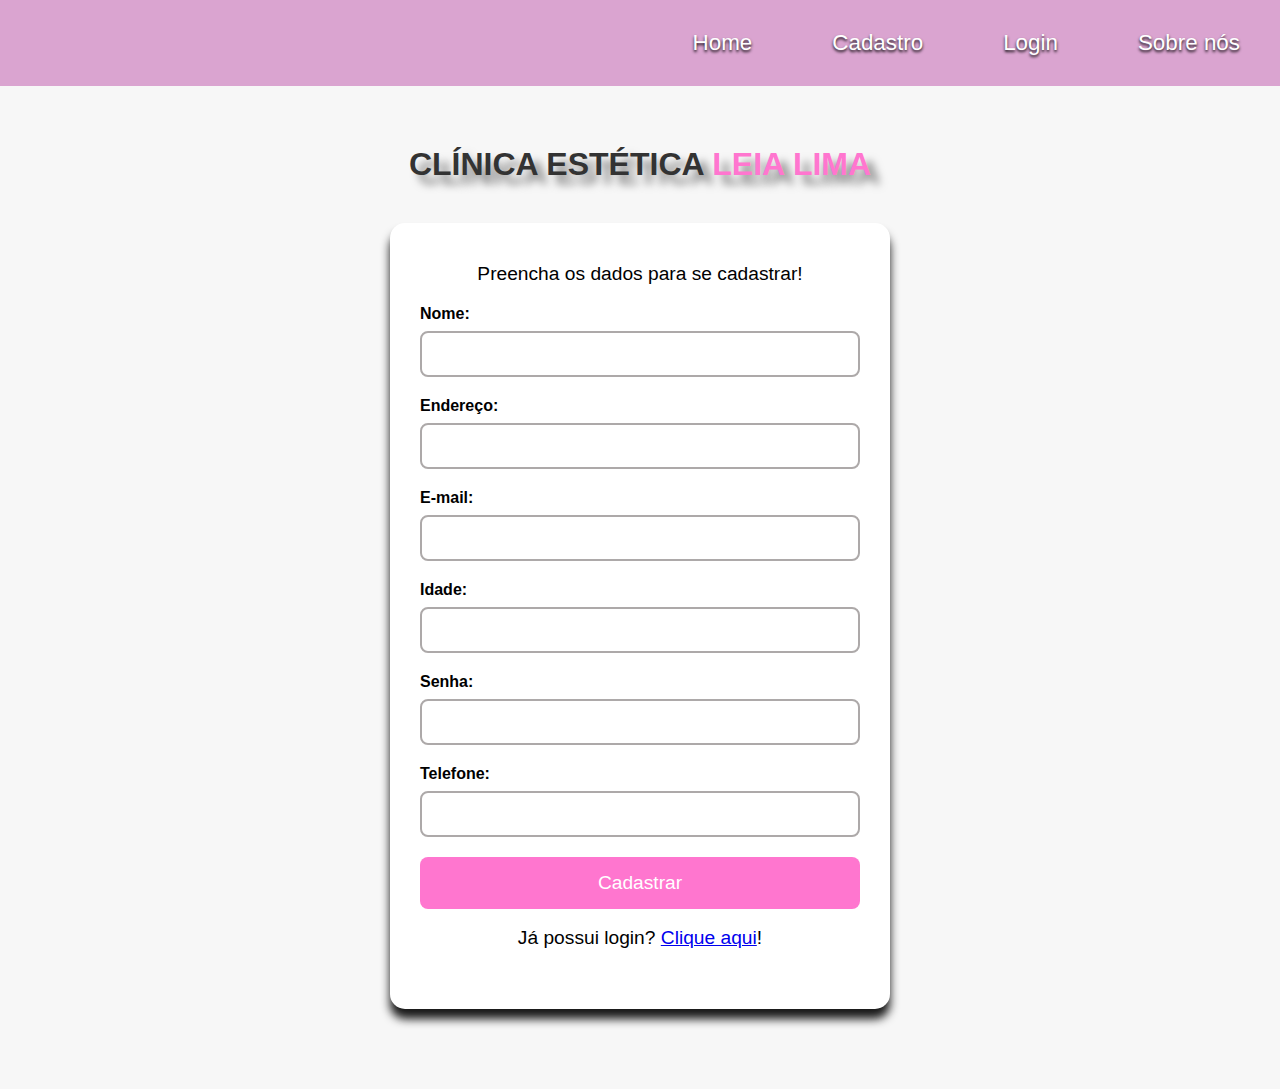
<file: cadastro.html>
<!DOCTYPE html>
<html lang="pt-BR">

<head>
    <meta charset="UTF-8">
    <meta name="viewport" content="width=device-width, initial-scale=1.0">
    <link rel="stylesheet" href="./css/cadastro.css">
    <title>Página de Cadastro</title>
</head>

<body>
    <div class="navbar show-menu">
        <div class="header-inner-content">
            <nav>
                <ul>
                    <li><a href="index.html">Home</a></li>
                    <li><a href="cadastro.html">Cadastro</a></li>
                    <li><a href="login.html">Login</a></li>
                    <li><a href="sobrenos.html">Sobre nós</a></li>
                </ul>
            </nav>
            <div class="nav-icon-container">
                <img src="./img/menu.png" class="menu-button" />
            </div>
        </div>
    </div>
    <main>
        <h1 class="logo">CLÍNICA ESTÉTICA <span>LEIA LIMA</span></h1>
        <section class="login-section">
            <div class="login">
                <form action="cadastro.php" method="post">
                    <p>Preencha os dados para se cadastrar!</p>
                    <label for="nome">Nome:</label>
                    <input type="text" id="nome" name="nome" maxlength="50" required>
                    <br>
                    <label for="endereco">Endereço:</label>
                    <input type="text" id="endereco" name="endereco" required>
                    <br>
                    <label for="email">E-mail:</label>
                    <input type="email" id="email" name="email" required>
                    <br>
                    <label for="idade">Idade:</label>
                    <input type="number" id="idade" name="idade" required>
                    <br>
                    <label for="senha">Senha:</label>
                    <input type="password" id="senha" name="senha" required>
                    <br>
                    <label for="telefone">Telefone:</label>
                    <input type="number" id="telefone" name="telefone" required>
                    <br>
                    <input type="submit" name="cadastrar" value="Cadastrar">
                </form>
                <br>
                <p>Já possui login? <a href="login.html">Clique aqui</a>!</p>
            </div>
        </section>
    </main>
    <script src="./js/validarCadastro.js"></script>
    <script src="./js/menu-button.js"></script>
</body>
</html>
</file>
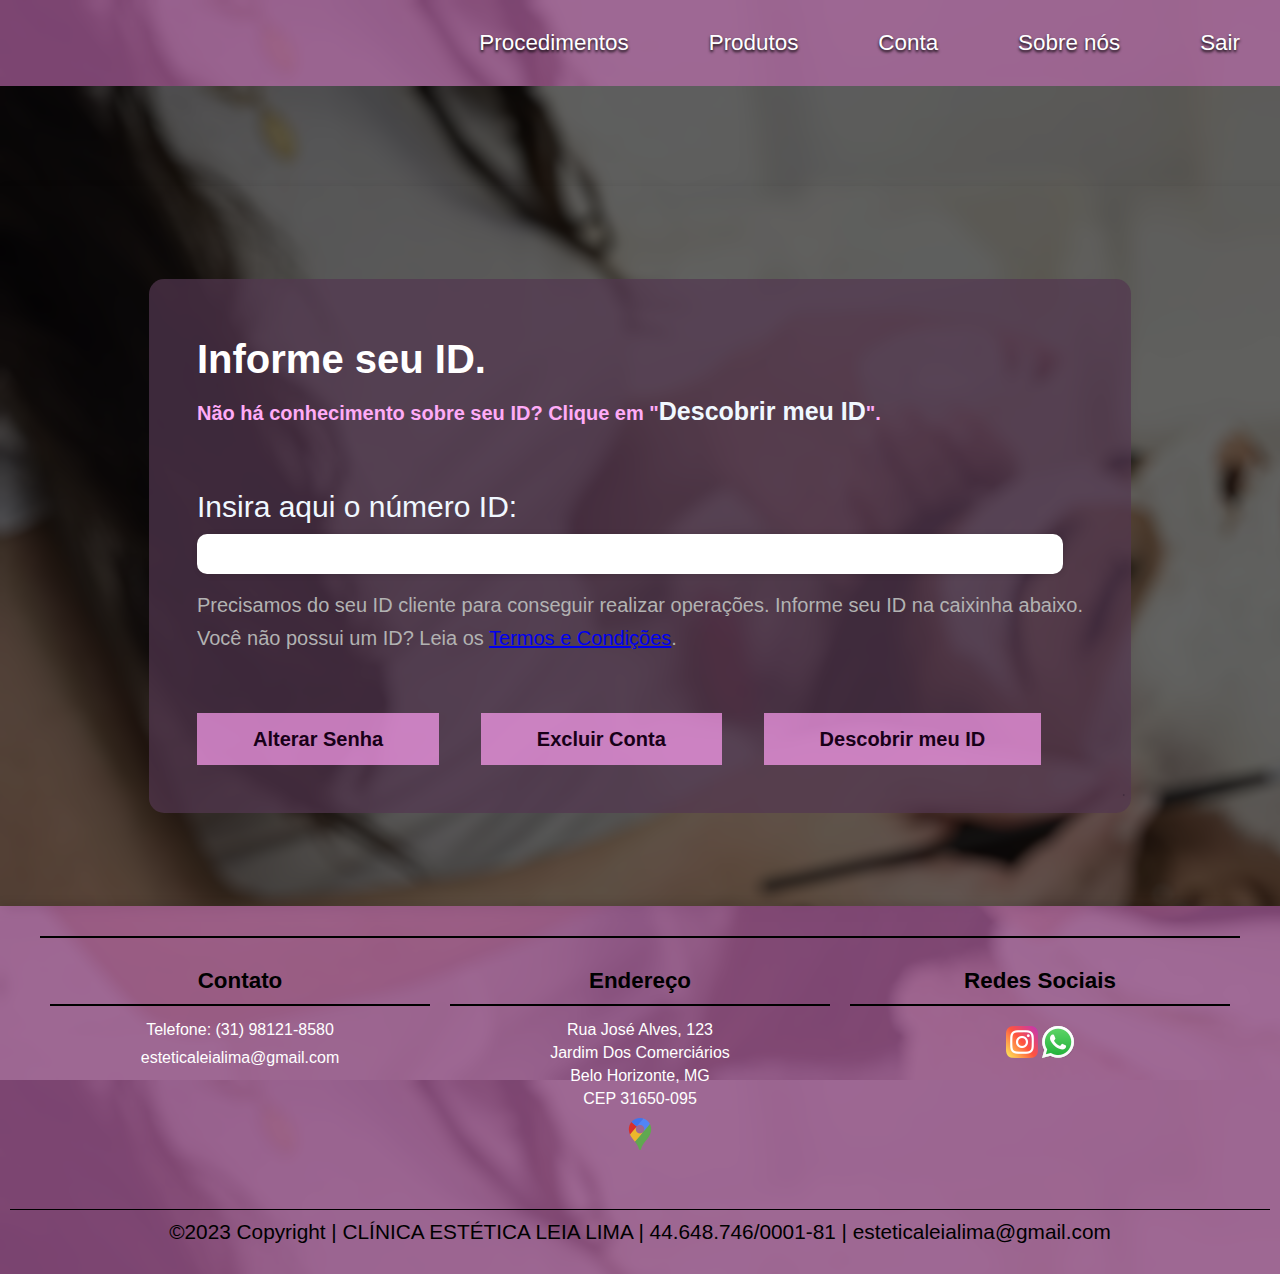
<file: conta.html>
<!DOCTYPE html>
<html lang="pt-BR">

<head>
    <meta charset="UTF-8">
    <meta name="viewport" content="width=device-width, initial-scale=1.0">
    <link rel="stylesheet" href="./css/conta.css">
    <title>Sua conta</title>
</head>

<body>
    <div class="navbar show-menu">
        <div class="header-inner-content">
            <nav>
                <ul>
                    <li><a href="procedimentos.html">Procedimentos</a></li>
                    <li><a href="produtos.html">Produtos</a></li>
                    <li><a href="conta.html">Conta</a></li>
                    <li><a href="sobrenos2.html">Sobre nós</a></li>
                    <li><a href="login.html">Sair</a></li>
                </ul>
            </nav>
            <div class="nav-icon-container">
                <img src="./img/menu.png" class="menu-button" />
            </div>
        </div>
    </div>
    <main>
        <div class="container">
            <div class="form">
                <form id="contaForm" action="conta.php" method="post">
                    <div class="form-header">
                        <div class="title">
                            <h1>Informe seu ID.</h1>
                            <h2>Não há conhecimento sobre seu ID? Clique em "<span id="discover-id">Descobrir meu ID</span>".</h2>
                        </div>
                    </div>
                    <div class="input-group">
                        <div class="input-box">
                            <label for="id-user">Insira aqui o número ID:</label>
                            <input id="id-user" type="number" name="id-user" required>
                            <h3>Precisamos do seu ID cliente para conseguir realizar operações. Informe seu ID na caixinha abaixo.</h3>
                            <h3>Você não possui um ID? Leia os <a href="termos.html">Termos e Condições</a>.</h3>
                        </div>
                    </div>
                    <div class="button-container">
                        <button type="button" id="alterarSenha" class="button-alterar-password">Alterar Senha</button>
                        <button type="submit" name="action" id="delete" value="delete" class="button-delete-account">Excluir Conta</button>
                        <button type="button" id="exibirId" class="exibir-id">Descobrir meu ID</button><br>
                    </div>
                </form>
                <!-- Formulário de alteração de senha oculto -->
                <form id="alterarSenhaForm" action="conta.php" method="post" style="display:none;">
                    <input type="hidden" name="id-user" id="hidden-id-user">
                    <div class="input-group">
                        <div class="input-box">
                            <label for="new-password">Nova Senha:</label>
                            <input id="new-password" type="password" name="new-password" required>
                        </div>
                    </div>
                    <div class="button-container">
                        <button type="submit" name="action" value="update-password" class="button-update-password">Salvar Nova Senha</button>
                    </div>
                </form>
            </div>
        </div>
    </main>
    <footer>
        <div class="footer-container">
            <div class="contact-info">
                <h2>Contato</h2>
                <p><span>Telefone:</span> (31) 98121-8580</p>
                <p><a href="mailto:esteticaleialima@gmail.com?subject=Olá%20do%20seu%20site&body=Ol%C3%A1%2C%20vim%20pelo%20seu%20site%21">esteticaleialima@gmail.com</a></p>
            </div>
            <div class="address-info">
                <h2>Endereço</h2>
                <p>Rua José Alves, 123</p>
                <p>Jardim Dos Comerciários</p>
                <p>Belo Horizonte, MG</p>
                <p>CEP 31650-095</p>
                <a href="https://maps.app.goo.gl/xzrDvXPFiJCidU5L9" target="_blank"><img src="img/google-maps.png" alt="maps"></a>
            </div>
            <div class="social-media">
                <h2>Redes Sociais</h2>
                <a href="https://www.instagram.com/clinica_estetica_leia_lima/" target="_blank"><img src="./img/instagram (2).png" alt="Instagram"></a>
                <a href="https://wa.me/5531981218580?text=Ol%C3%A1%2C%20vim%20pelo%20seu%20site%21" target="_blank"><img src="./img/whatsapp.png" alt="WhatsApp"></a>
            </div>
        </div>
        <div class="footer-bottom">
            <p>©2023 Copyright | CLÍNICA ESTÉTICA LEIA LIMA | 44.648.746/0001-81 | esteticaleialima@gmail.com</p>
        </div>
    </footer>
    <script src="./js/conta.js"></script>
    <script src="./js/menu-button.js"></script>
</body>

</html>
</file>
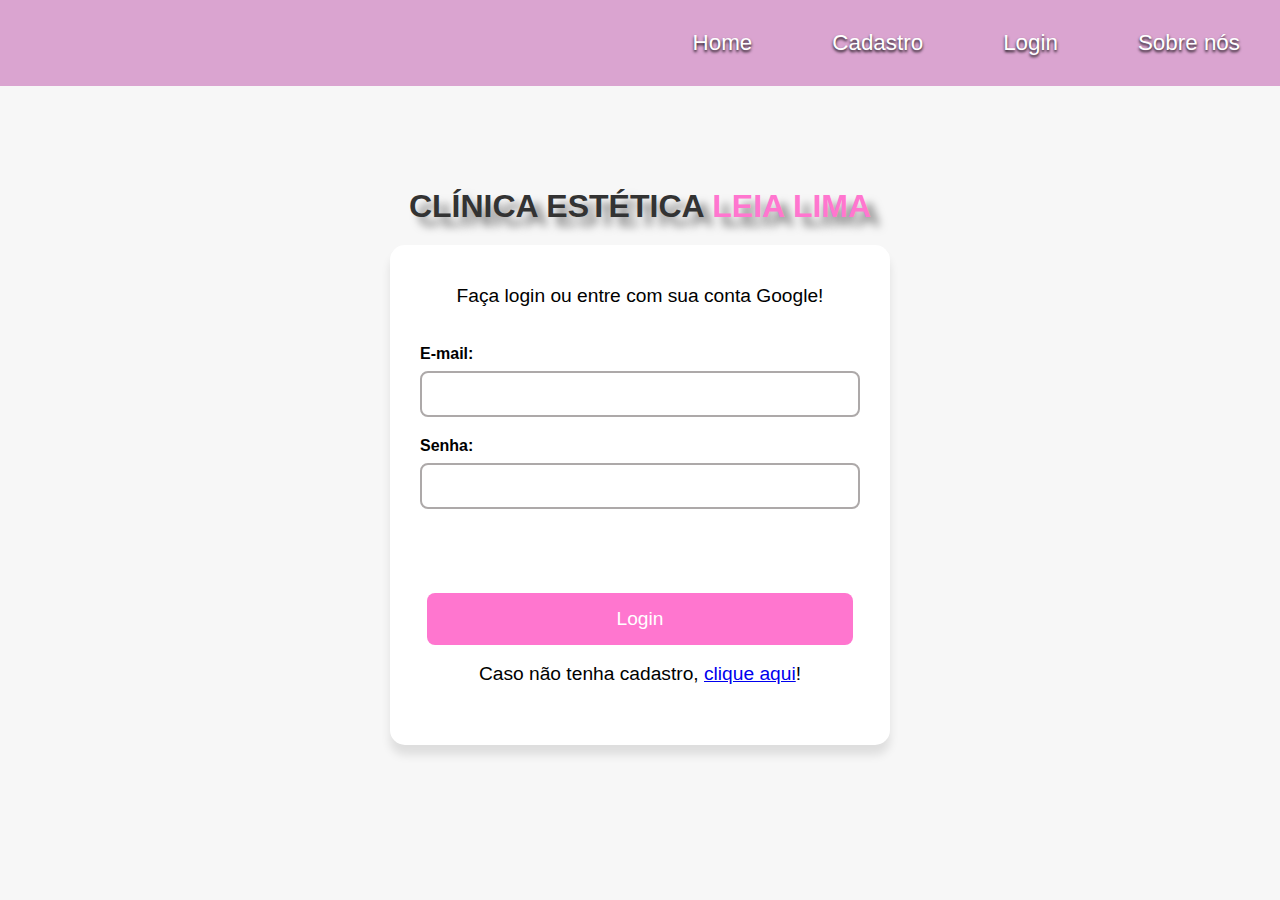
<file: login.html>
<!DOCTYPE html>
<html lang="pt-BR">
<head>
    <meta charset="UTF-8">
    <meta name="viewport" content="width=device-width, initial-scale=1.0">
    <link rel="stylesheet" href="./css/login.css">
    <script src="https://accounts.google.com/gsi/client" async></script>
    <title>Página de login</title>
</head>
<body>
    <div class="navbar show-menu">
        <div class="header-inner-content">
            <nav>
                <ul>
                    <li><a href="index.html">Home</a></li>
                    <li><a href="cadastro.html">Cadastro</a></li>
                    <li><a href="login.html">Login</a></li>
                    <li><a href="sobrenos.html">Sobre nós</a></li>
                </ul>
            </nav>
            <div class="nav-icon-container">
                <img src="./img/menu.png" class="menu-button" />
            </div>
        </div>
    </div>
    <main>
        <section class="login-section">
            <!-- Logo movida para fora da div .login -->
            <h1 class="logo">CLÍNICA ESTÉTICA <span>LEIA LIMA</span></h1>
            <div class="login">
                <form action="login.php" method="post">
                    <p>Faça login ou entre com sua conta Google!</p>
                    <br>
                    <label for="loginEmail">E-mail:</label>
                    <input type="email" id="loginEmail" name="loginEmail" required>
                    <br>
                    <label for="loginSenha">Senha:</label>
                    <input type="password" id="loginSenha" name="loginSenha" required>
                    <br>
                    <br>
                    <div class="container">
                        <div id="buttonDiv"></div>
                    </div>
                    <br>
                    <div class="g-recaptcha" data-sitekey="6Lelg-spAAAAAINrVCd1EW6AcvszBGU3Wczfx_rk"></div>
                    <br>
                    <input type="submit" value="Login" name="login">
                </form>
                <br>
                <p>Caso não tenha cadastro, <a href="cadastro.html">clique aqui</a>!</p>
            </div>
        </section>
    </main>
    <script src="https://www.google.com/recaptcha/api.js" async defer></script>
    <script src="./js/login.js"></script>
    <script src="./js/menu-button.js"></script>
</body>
</html>
</file>
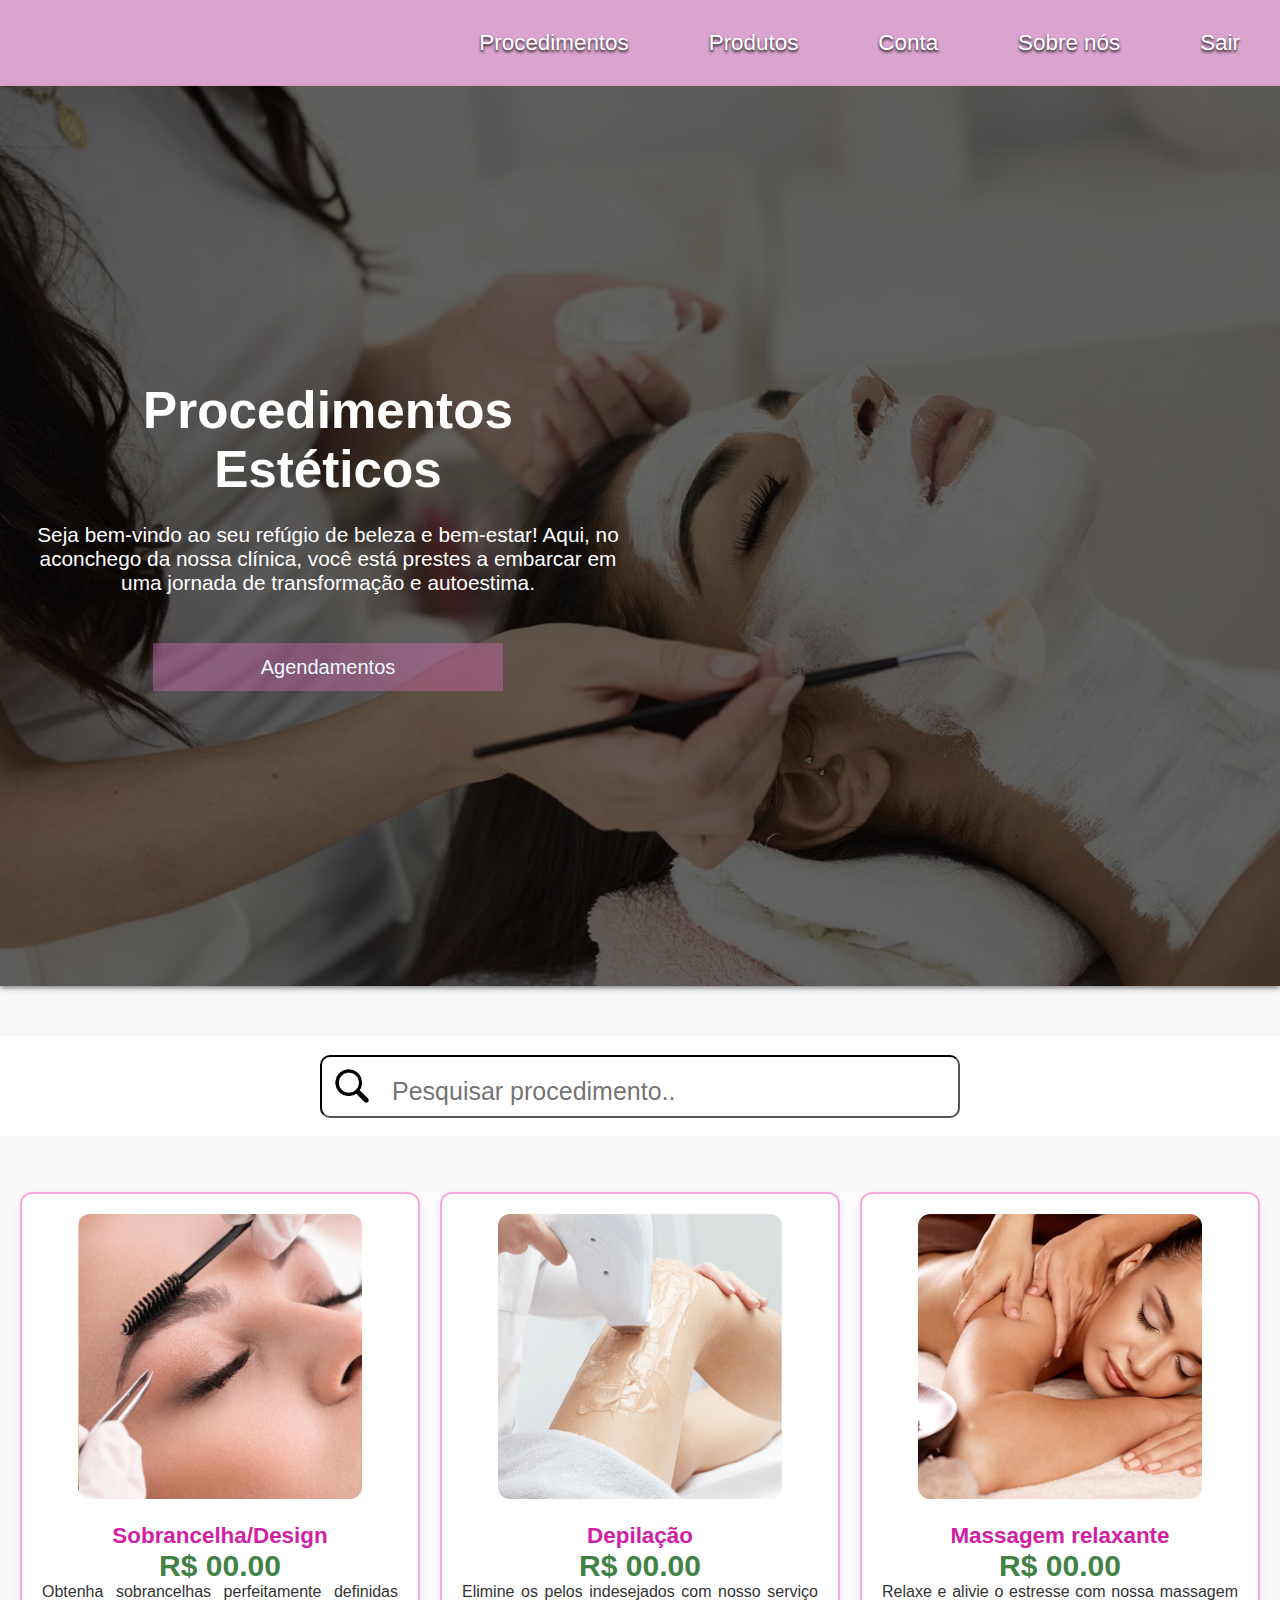
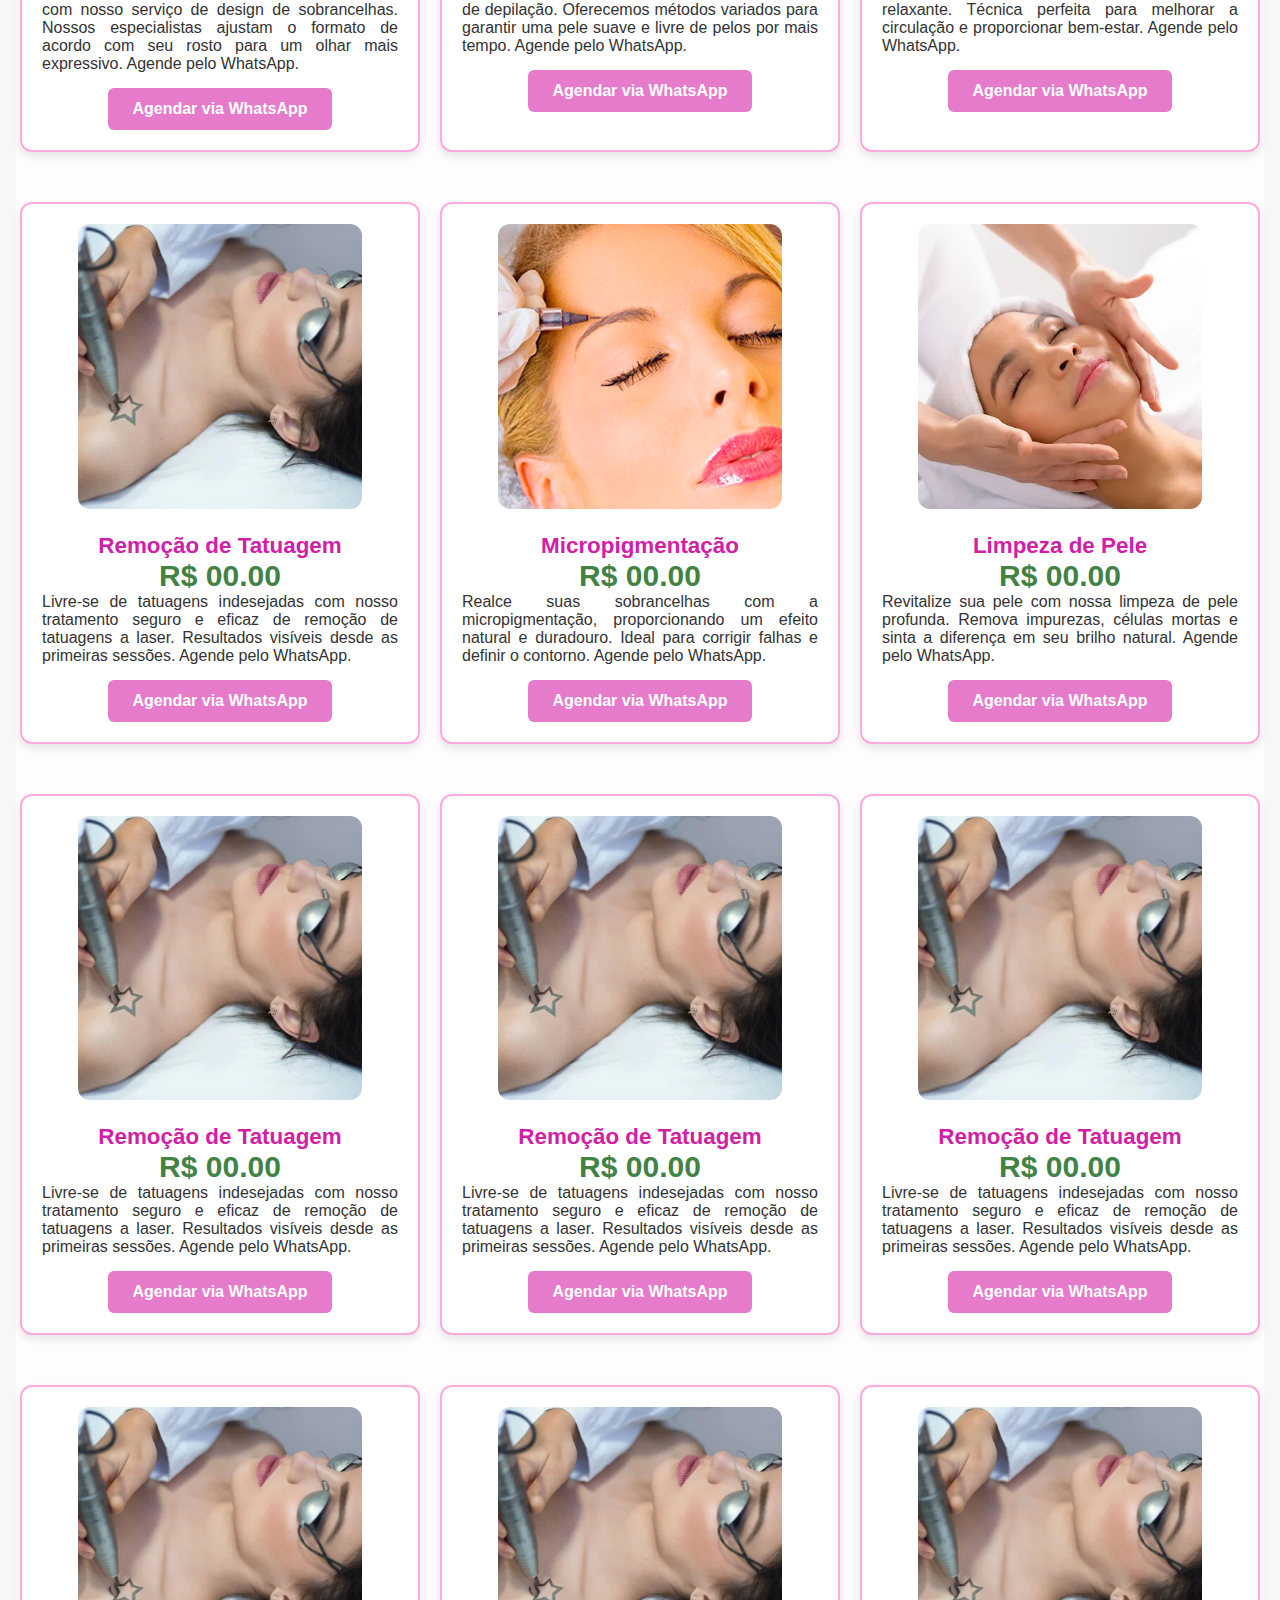
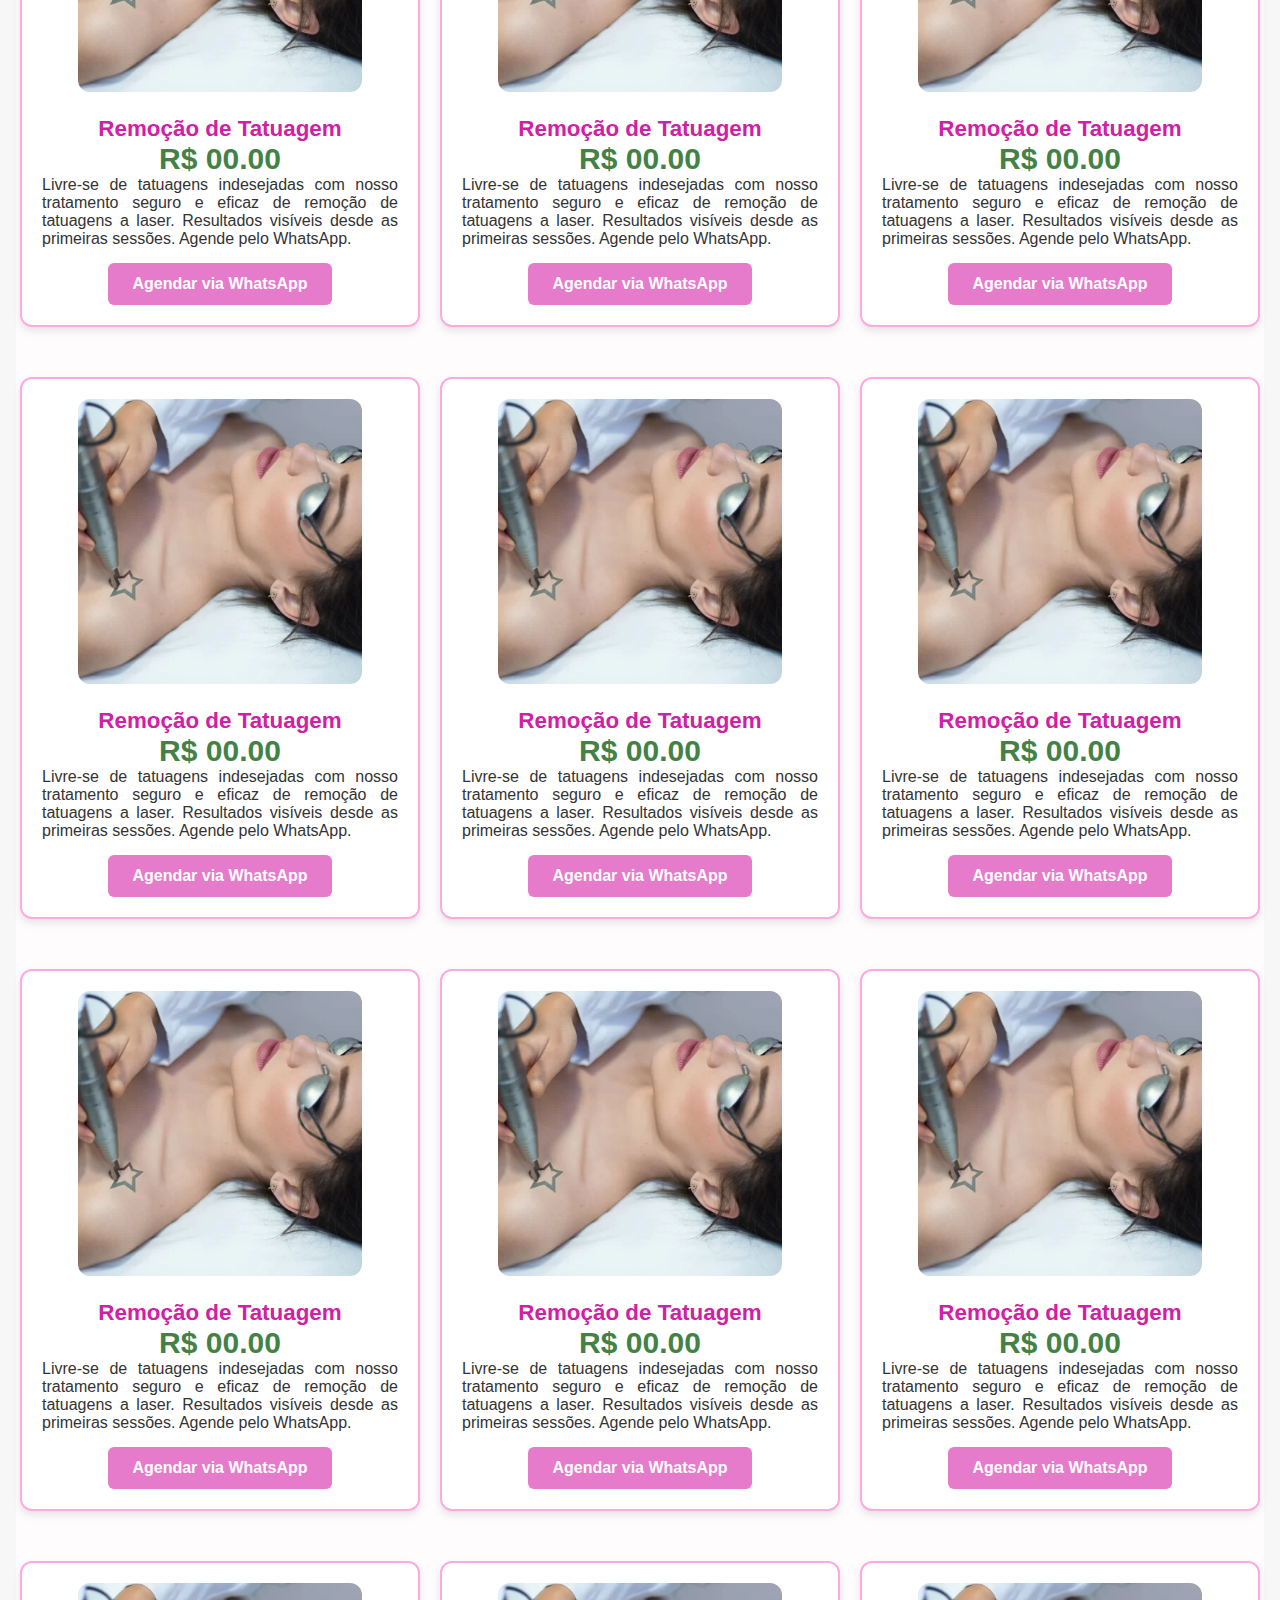
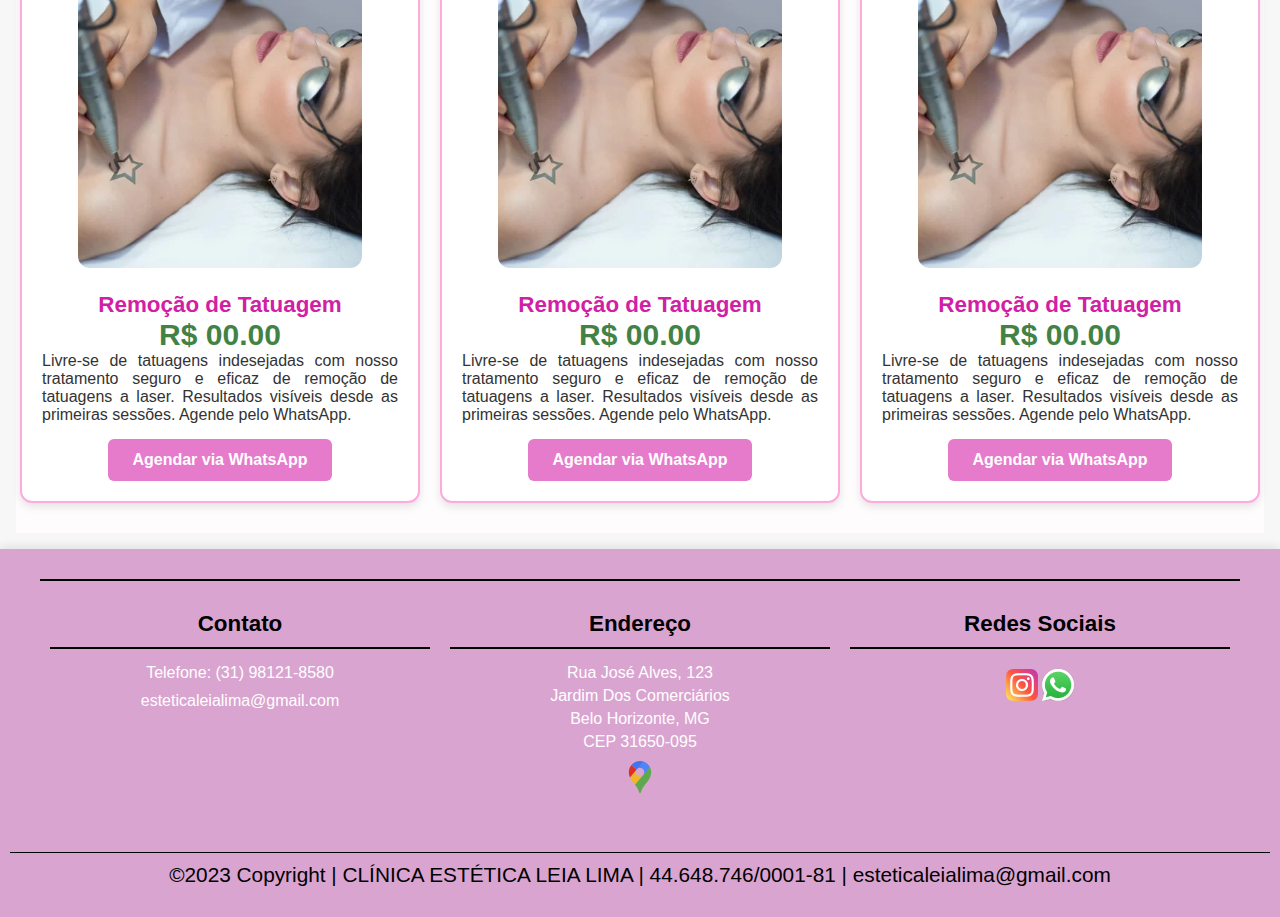
<file: procedimentos.html>
<!DOCTYPE html>
<html lang="pt-BR">

<head>
    <link rel="preconnect" href="https://fonts.googleapis.com">
    <link rel="preconnect" href="https://fonts.gstatic.com" crossorigin>
    <link href="https://fonts.googleapis.com/css2?family=Poetsen+One&display=swap" rel="stylesheet">
    <meta charset="UTF-8">
    <meta name="viewport" content="width=device-width, initial-scale=1.0">
    <link rel="stylesheet" href="./css/procedimentos.css">
    <title>Procedimentos</title>
</head>

<body>
    <div class="navbar show-menu">
        <div class="header-inner-content">
            <nav>
                <ul>
                    <li><a href="procedimentos.html">Procedimentos</a></li>
                    <li><a href="produtos.html">Produtos</a></li>
                    <li><a href="conta.html">Conta</a></li>
                    <li><a href="sobrenos2.html">Sobre nós</a></li>
                    <li><a href="login.html">Sair</a></li>
                </ul>
            </nav>
            <div class="nav-icon-container">
                <img src="./img/menu.png" class="menu-button" />
            </div>
        </div>
    </div>
    <header>
        <div class="header-content">
            <div class="header-bottom-side">
                <div class="header-bottom-side-left">
                    <h2>Procedimentos Estéticos</h2>
                    <p>Seja bem-vindo ao seu refúgio de beleza e bem-estar! Aqui, no aconchego da nossa clínica, você
                        está prestes a embarcar em uma jornada de transformação e autoestima.</p>
                    <button onclick="scrollToProcedimentos()">Agendamentos</button>
                </div>
            </div>
        </div>
    </header>
    <div class="search-bar">
        <input id="searchbar" onkeyup="search_procedimento()" type="text" name="search"
            placeholder="Pesquisar procedimento..">
        <script>
            document.getElementById("searchbar").addEventListener("focus", function () {
                this.setAttribute("data-placeholder", this.getAttribute("placeholder"));
                this.setAttribute("placeholder", "");
            });
            document.getElementById("searchbar").addEventListener("blur", function () {
                this.setAttribute("placeholder", this.getAttribute("data-placeholder"));
                this.removeAttribute("data-placeholder");
            });
        </script>
    </div>
    <main>
        <div class="procedimentos-container">
            <div class="procedimentos-card" id="procedimento-sobrancelha">
                <img src="./img/procedimento-sobrancelha.png" alt="procedimento-sobrancelha">
                <div>
                    <span id="produto-name">Sobrancelha/Design</span><br>
                    <span id="preco">R$ 00.00</span>
                    <p id="desc-produto">Obtenha sobrancelhas perfeitamente definidas com nosso serviço de design de
                        sobrancelhas. Nossos especialistas ajustam o formato de acordo com seu rosto para um olhar mais
                        expressivo. Agende pelo WhatsApp.</p>
                </div>
                <div class="btn-container">
                    <a href="https://wa.me/5531981218580?text=Ol%C3%A1%2C%20vim%20pelo%20seu%20site%21" target="_blank">
                        <button id="whatsapp-button">Agendar via WhatsApp</button>
                    </a>
                </div>
            </div>
            <div class="procedimentos-card">
                <img src="./img/procedimento-depilacao.png" alt="">
                <div>
                    <span id="produto-name">Depilação</span><br>
                    <span id="preco">R$ 00.00</span>
                    <p id="desc-produto">Elimine os pelos indesejados com nosso serviço de depilação. Oferecemos métodos
                        variados para garantir uma pele suave e livre de pelos por mais tempo. Agende pelo WhatsApp.</p>
                </div>
                <div class="btn-container">
                    <a href="https://wa.me/5531981218580?text=Ol%C3%A1%2C%20vim%20pelo%20seu%20site%21" target="_blank">
                        <button id="whatsapp-button">Agendar via WhatsApp</button>
                    </a>
                </div>
            </div>
            <div class="procedimentos-card">
                <img src="./img/procedimento-massagem.png" alt="">
                <div>
                    <span id="produto-name">Massagem relaxante</span><br>
                    <span id="preco">R$ 00.00</span>
                    <p id="desc-produto">Relaxe e alivie o estresse com nossa massagem relaxante. Técnica perfeita para
                        melhorar a circulação e proporcionar bem-estar. Agende pelo WhatsApp.</p>
                </div>
                <div class="btn-container">
                    <a href="https://wa.me/5531981218580?text=Ol%C3%A1%2C%20vim%20pelo%20seu%20site%21" target="_blank">
                        <button id="whatsapp-button">Agendar via WhatsApp</button>
                    </a>
                </div>
            </div>
            <div class="procedimentos-card">
                <img src="./img/procedimento-remocaotatuagem.png" alt="procedimento-remocaotatuagem">
                <div>
                    <span id="produto-name">Remoção de Tatuagem</span><br>
                    <span id="preco">R$ 00.00</span>
                    <p id="desc-produto">Livre-se de tatuagens indesejadas com nosso tratamento seguro e eficaz de
                        remoção de tatuagens a laser. Resultados visíveis desde as primeiras sessões. Agende pelo
                        WhatsApp.</p>
                </div>
                <div class="btn-container">
                    <a href="https://wa.me/5531981218580?text=Ol%C3%A1%2C%20vim%20pelo%20seu%20site%21" target="_blank">
                        <button id="whatsapp-button">Agendar via WhatsApp</button>
                    </a>
                </div>
            </div>
            <div class="procedimentos-card">
                <img src="./img/procedimento-micropigmentacao.png" alt="procedimento-micropigmentacao">
                <div>
                    <span id="produto-name">Micropigmentação</span><br>
                    <span id="preco">R$ 00.00</span>
                    <p id="desc-produto">Realce suas sobrancelhas com a micropigmentação, proporcionando um efeito
                        natural e duradouro. Ideal para corrigir falhas e definir o contorno. Agende pelo WhatsApp.</p>
                </div>
                <div class="btn-container">
                    <a href="https://wa.me/5531981218580?text=Ol%C3%A1%2C%20vim%20pelo%20seu%20site%21" target="_blank">
                        <button id="whatsapp-button">Agendar via WhatsApp</button>
                    </a>
                </div>
            </div>
            <div class="procedimentos-card">
                <img src="./img/procedimento-limpezapele.png" alt="">
                <div>
                    <span id="produto-name">Limpeza de Pele</span><br>
                    <span id="preco">R$ 00.00</span>
                    <p id="desc-produto">Revitalize sua pele com nossa limpeza de pele profunda. Remova impurezas,
                        células mortas e sinta a diferença em seu brilho natural. Agende pelo WhatsApp.</p>
                </div>
                <div class="btn-container">
                    <a href="https://wa.me/5531981218580?text=Ol%C3%A1%2C%20vim%20pelo%20seu%20site%21" target="_blank">
                        <button id="whatsapp-button">Agendar via WhatsApp</button>
                    </a>
                </div>
            </div>
            <div class="procedimentos-card">
                <img src="./img/procedimento-remocaotatuagem.png" alt="procedimento-remocaotatuagem">
                <div>
                    <span id="produto-name">Remoção de Tatuagem</span><br>
                    <span id="preco">R$ 00.00</span>
                    <p id="desc-produto">Livre-se de tatuagens indesejadas com nosso tratamento seguro e eficaz de
                        remoção de tatuagens a laser. Resultados visíveis desde as primeiras sessões. Agende pelo
                        WhatsApp.</p>
                </div>
                <div class="btn-container">
                    <a href="https://wa.me/5531981218580?text=Ol%C3%A1%2C%20vim%20pelo%20seu%20site%21" target="_blank">
                        <button id="whatsapp-button">Agendar via WhatsApp</button>
                    </a>
                </div>
            </div>
            <div class="procedimentos-card">
                <img src="./img/procedimento-remocaotatuagem.png" alt="procedimento-remocaotatuagem">
                <div>
                    <span id="produto-name">Remoção de Tatuagem</span><br>
                    <span id="preco">R$ 00.00</span>
                    <p id="desc-produto">Livre-se de tatuagens indesejadas com nosso tratamento seguro e eficaz de
                        remoção de tatuagens a laser. Resultados visíveis desde as primeiras sessões. Agende pelo
                        WhatsApp.</p>
                </div>
                <div class="btn-container">
                    <a href="https://wa.me/5531981218580?text=Ol%C3%A1%2C%20vim%20pelo%20seu%20site%21" target="_blank">
                        <button id="whatsapp-button">Agendar via WhatsApp</button>
                    </a>
                </div>
            </div>
            <div class="procedimentos-card">
                <img src="./img/procedimento-remocaotatuagem.png" alt="procedimento-remocaotatuagem">
                <div>
                    <span id="produto-name">Remoção de Tatuagem</span><br>
                    <span id="preco">R$ 00.00</span>
                    <p id="desc-produto">Livre-se de tatuagens indesejadas com nosso tratamento seguro e eficaz de
                        remoção de tatuagens a laser. Resultados visíveis desde as primeiras sessões. Agende pelo
                        WhatsApp.</p>
                </div>
                <div class="btn-container">
                    <a href="https://wa.me/5531981218580?text=Ol%C3%A1%2C%20vim%20pelo%20seu%20site%21" target="_blank">
                        <button id="whatsapp-button">Agendar via WhatsApp</button>
                    </a>
                </div>
            </div>
            <div class="procedimentos-card">
                <img src="./img/procedimento-remocaotatuagem.png" alt="procedimento-remocaotatuagem">
                <div>
                    <span id="produto-name">Remoção de Tatuagem</span><br>
                    <span id="preco">R$ 00.00</span>
                    <p id="desc-produto">Livre-se de tatuagens indesejadas com nosso tratamento seguro e eficaz de
                        remoção de tatuagens a laser. Resultados visíveis desde as primeiras sessões. Agende pelo
                        WhatsApp.</p>
                </div>
                <div class="btn-container">
                    <a href="https://wa.me/5531981218580?text=Ol%C3%A1%2C%20vim%20pelo%20seu%20site%21" target="_blank">
                        <button id="whatsapp-button">Agendar via WhatsApp</button>
                    </a>
                </div>
            </div>
            <div class="procedimentos-card">
                <img src="./img/procedimento-remocaotatuagem.png" alt="procedimento-remocaotatuagem">
                <div>
                    <span id="produto-name">Remoção de Tatuagem</span><br>
                    <span id="preco">R$ 00.00</span>
                    <p id="desc-produto">Livre-se de tatuagens indesejadas com nosso tratamento seguro e eficaz de
                        remoção de tatuagens a laser. Resultados visíveis desde as primeiras sessões. Agende pelo
                        WhatsApp.</p>
                </div>
                <div class="btn-container">
                    <a href="https://wa.me/5531981218580?text=Ol%C3%A1%2C%20vim%20pelo%20seu%20site%21" target="_blank">
                        <button id="whatsapp-button">Agendar via WhatsApp</button>
                    </a>
                </div>
            </div>
            <div class="procedimentos-card">
                <img src="./img/procedimento-remocaotatuagem.png" alt="procedimento-remocaotatuagem">
                <div>
                    <span id="produto-name">Remoção de Tatuagem</span><br>
                    <span id="preco">R$ 00.00</span>
                    <p id="desc-produto">Livre-se de tatuagens indesejadas com nosso tratamento seguro e eficaz de
                        remoção de tatuagens a laser. Resultados visíveis desde as primeiras sessões. Agende pelo
                        WhatsApp.</p>
                </div>
                <div class="btn-container">
                    <a href="https://wa.me/5531981218580?text=Ol%C3%A1%2C%20vim%20pelo%20seu%20site%21" target="_blank">
                        <button id="whatsapp-button">Agendar via WhatsApp</button>
                    </a>
                </div>
            </div>
            <div class="procedimentos-card">
                <img src="./img/procedimento-remocaotatuagem.png" alt="procedimento-remocaotatuagem">
                <div>
                    <span id="produto-name">Remoção de Tatuagem</span><br>
                    <span id="preco">R$ 00.00</span>
                    <p id="desc-produto">Livre-se de tatuagens indesejadas com nosso tratamento seguro e eficaz de
                        remoção de tatuagens a laser. Resultados visíveis desde as primeiras sessões. Agende pelo
                        WhatsApp.</p>
                </div>
                <div class="btn-container">
                    <a href="https://wa.me/5531981218580?text=Ol%C3%A1%2C%20vim%20pelo%20seu%20site%21" target="_blank">
                        <button id="whatsapp-button">Agendar via WhatsApp</button>
                    </a>
                </div>
            </div>
            <div class="procedimentos-card">
                <img src="./img/procedimento-remocaotatuagem.png" alt="procedimento-remocaotatuagem">
                <div>
                    <span id="produto-name">Remoção de Tatuagem</span><br>
                    <span id="preco">R$ 00.00</span>
                    <p id="desc-produto">Livre-se de tatuagens indesejadas com nosso tratamento seguro e eficaz de
                        remoção de tatuagens a laser. Resultados visíveis desde as primeiras sessões. Agende pelo
                        WhatsApp.</p>
                </div>
                <div class="btn-container">
                    <a href="https://wa.me/5531981218580?text=Ol%C3%A1%2C%20vim%20pelo%20seu%20site%21" target="_blank">
                        <button id="whatsapp-button">Agendar via WhatsApp</button>
                    </a>
                </div>
            </div>
            <div class="procedimentos-card">
                <img src="./img/procedimento-remocaotatuagem.png" alt="procedimento-remocaotatuagem">
                <div>
                    <span id="produto-name">Remoção de Tatuagem</span><br>
                    <span id="preco">R$ 00.00</span>
                    <p id="desc-produto">Livre-se de tatuagens indesejadas com nosso tratamento seguro e eficaz de
                        remoção de tatuagens a laser. Resultados visíveis desde as primeiras sessões. Agende pelo
                        WhatsApp.</p>
                </div>
                <div class="btn-container">
                    <a href="https://wa.me/5531981218580?text=Ol%C3%A1%2C%20vim%20pelo%20seu%20site%21" target="_blank">
                        <button id="whatsapp-button">Agendar via WhatsApp</button>
                    </a>
                </div>
            </div>
            <div class="procedimentos-card">
                <img src="./img/procedimento-remocaotatuagem.png" alt="procedimento-remocaotatuagem">
                <div>
                    <span id="produto-name">Remoção de Tatuagem</span><br>
                    <span id="preco">R$ 00.00</span>
                    <p id="desc-produto">Livre-se de tatuagens indesejadas com nosso tratamento seguro e eficaz de
                        remoção de tatuagens a laser. Resultados visíveis desde as primeiras sessões. Agende pelo
                        WhatsApp.</p>
                </div>
                <div class="btn-container">
                    <a href="https://wa.me/5531981218580?text=Ol%C3%A1%2C%20vim%20pelo%20seu%20site%21" target="_blank">
                        <button id="whatsapp-button">Agendar via WhatsApp</button>
                    </a>
                </div>
            </div>
            <div class="procedimentos-card">
                <img src="./img/procedimento-remocaotatuagem.png" alt="procedimento-remocaotatuagem">
                <div>
                    <span id="produto-name">Remoção de Tatuagem</span><br>
                    <span id="preco">R$ 00.00</span>
                    <p id="desc-produto">Livre-se de tatuagens indesejadas com nosso tratamento seguro e eficaz de
                        remoção de tatuagens a laser. Resultados visíveis desde as primeiras sessões. Agende pelo
                        WhatsApp.</p>
                </div>
                <div class="btn-container">
                    <a href="https://wa.me/5531981218580?text=Ol%C3%A1%2C%20vim%20pelo%20seu%20site%21" target="_blank">
                        <button id="whatsapp-button">Agendar via WhatsApp</button>
                    </a>
                </div>
            </div>
            <div class="procedimentos-card">
                <img src="./img/procedimento-remocaotatuagem.png" alt="procedimento-remocaotatuagem">
                <div>
                    <span id="produto-name">Remoção de Tatuagem</span><br>
                    <span id="preco">R$ 00.00</span>
                    <p id="desc-produto">Livre-se de tatuagens indesejadas com nosso tratamento seguro e eficaz de
                        remoção de tatuagens a laser. Resultados visíveis desde as primeiras sessões. Agende pelo
                        WhatsApp.</p>
                </div>
                <div class="btn-container">
                    <a href="https://wa.me/5531981218580?text=Ol%C3%A1%2C%20vim%20pelo%20seu%20site%21" target="_blank">
                        <button id="whatsapp-button">Agendar via WhatsApp</button>
                    </a>
                </div>
            </div>
            <div class="procedimentos-card">
                <img src="./img/procedimento-remocaotatuagem.png" alt="procedimento-remocaotatuagem">
                <div>
                    <span id="produto-name">Remoção de Tatuagem</span><br>
                    <span id="preco">R$ 00.00</span>
                    <p id="desc-produto">Livre-se de tatuagens indesejadas com nosso tratamento seguro e eficaz de
                        remoção de tatuagens a laser. Resultados visíveis desde as primeiras sessões. Agende pelo
                        WhatsApp.</p>
                </div>
                <div class="btn-container">
                    <a href="https://wa.me/5531981218580?text=Ol%C3%A1%2C%20vim%20pelo%20seu%20site%21" target="_blank">
                        <button id="whatsapp-button">Agendar via WhatsApp</button>
                    </a>
                </div>
            </div>
            <div class="procedimentos-card">
                <img src="./img/procedimento-remocaotatuagem.png" alt="procedimento-remocaotatuagem">
                <div>
                    <span id="produto-name">Remoção de Tatuagem</span><br>
                    <span id="preco">R$ 00.00</span>
                    <p id="desc-produto">Livre-se de tatuagens indesejadas com nosso tratamento seguro e eficaz de
                        remoção de tatuagens a laser. Resultados visíveis desde as primeiras sessões. Agende pelo
                        WhatsApp.</p>
                </div>
                <div class="btn-container">
                    <a href="https://wa.me/5531981218580?text=Ol%C3%A1%2C%20vim%20pelo%20seu%20site%21" target="_blank">
                        <button id="whatsapp-button">Agendar via WhatsApp</button>
                    </a>
                </div>
            </div>
            <div class="procedimentos-card">
                <img src="./img/procedimento-remocaotatuagem.png" alt="procedimento-remocaotatuagem">
                <div>
                    <span id="produto-name">Remoção de Tatuagem</span><br>
                    <span id="preco">R$ 00.00</span>
                    <p id="desc-produto">Livre-se de tatuagens indesejadas com nosso tratamento seguro e eficaz de
                        remoção de tatuagens a laser. Resultados visíveis desde as primeiras sessões. Agende pelo
                        WhatsApp.</p>
                </div>
                <div class="btn-container">
                    <a href="https://wa.me/5531981218580?text=Ol%C3%A1%2C%20vim%20pelo%20seu%20site%21" target="_blank">
                        <button id="whatsapp-button">Agendar via WhatsApp</button>
                    </a>
                </div>
            </div>
        </div>
    </main>
    <footer>
        <div class="footer-container">
            <div class="contact-info">
                <h2>Contato</h2>
                <p><span>Telefone:</span> (31) 98121-8580</p>
                <p><a
                        href="mailto:esteticaleialima@gmail.com?subject=Olá%20do%20seu%20site&body=Ol%C3%A1%2C%20vim%20pelo%20seu%20site%21">esteticaleialima@gmail.com</a>
                </p>
            </div>
            <div class="address-info">
                <h2>Endereço</h2>
                <p>Rua José Alves, 123</p>
                <p>Jardim Dos Comerciários</p>
                <p>Belo Horizonte, MG</p>
                <p>CEP 31650-095</p>
                <a href="https://maps.app.goo.gl/xzrDvXPFiJCidU5L9" target="_blank"><img src="img/google-maps.png"
                        alt="maps"></a>
            </div>
            <div class="social-media">
                <h2>Redes Sociais</h2>
                <a href="https://www.instagram.com/clinica_estetica_leia_lima/" target="_blank"><img
                        src="./img/instagram (2).png" alt="Instagram"></a>
                <a href="https://wa.me/5531981218580?text=Ol%C3%A1%2C%20vim%20pelo%20seu%20site%21" target="_blank"><img
                        src="./img/whatsapp.png" alt="WhatsApp"></a>
            </div>
        </div>
        <div class="footer-bottom">
            <p>©2023 Copyright | CLÍNICA ESTÉTICA LEIA LIMA | 44.648.746/0001-81 | esteticaleialima@gmail.com</p>
        </div>
    </footer>
    <script src="./js/procedimentos.js"></script>
    <script src="./js/menu-button.js"></script>
</body>

</html>
</file>
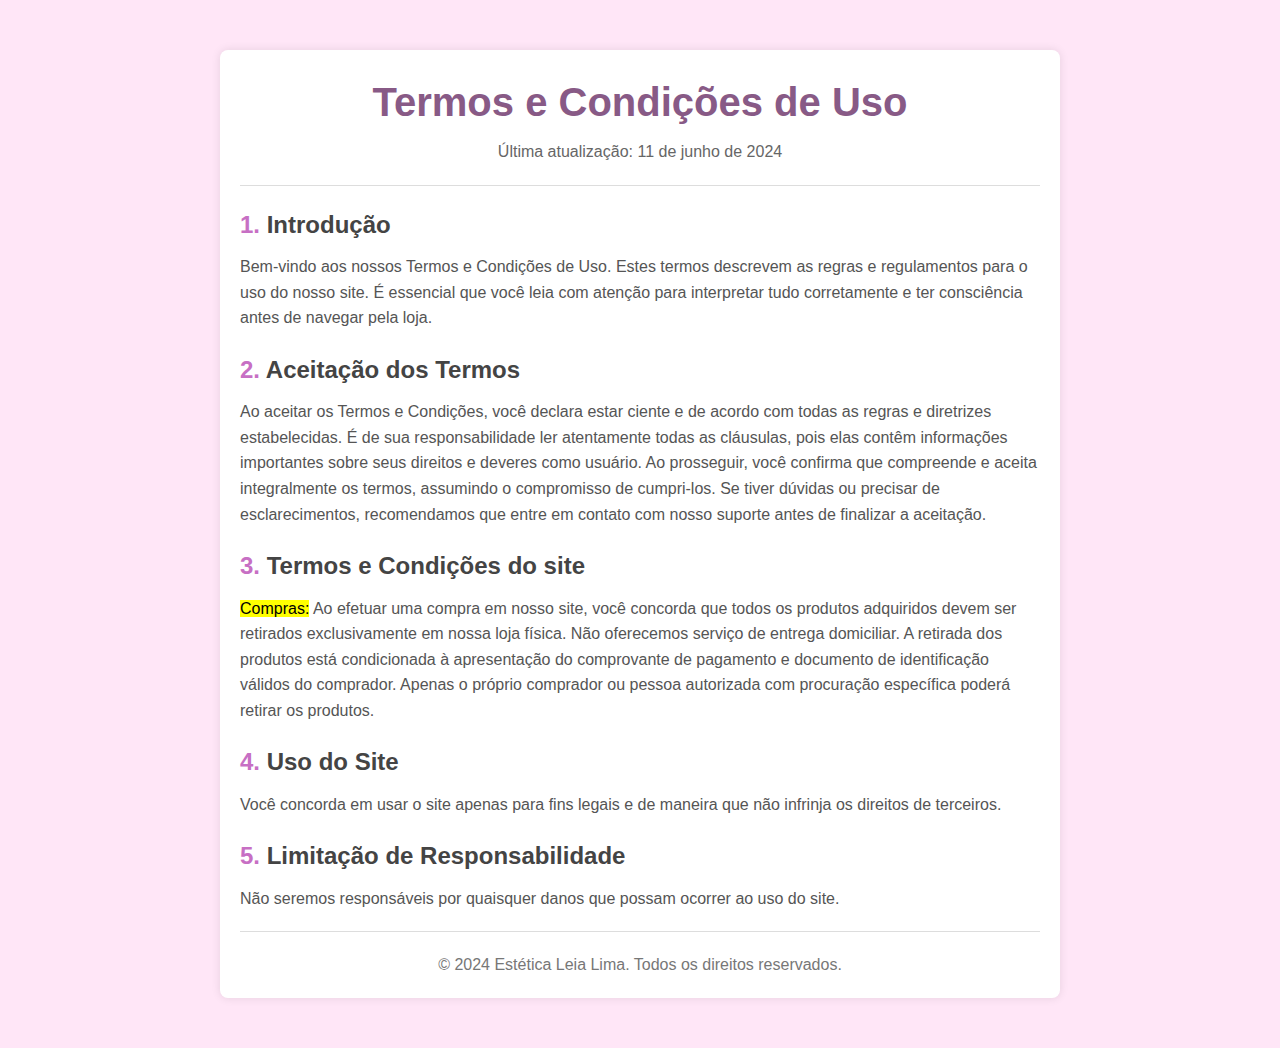
<file: termos.html>
<!DOCTYPE html>
<html lang="en">
<head>
    <meta charset="UTF-8">
    <meta name="viewport" content="width=device-width, initial-scale=1.0">
    <title>Termos e Condições de Uso</title>
    <link rel="stylesheet" href="./css/termos.css">
</head>
<body>
    <div class="container">
        <header>
            <h1>Termos e Condições de Uso</h1>
            <p>Última atualização: 11 de junho de 2024</p>
        </header>
        <section>
            <h2><span>1.</span> Introdução</h2>
            <p>
                Bem-vindo aos nossos Termos e Condições de Uso. Estes termos descrevem as regras e regulamentos para o uso do nosso site. É essencial
                que você leia com atenção para interpretar tudo corretamente e ter consciência antes de navegar pela loja.
            </p>
        </section>
        <section>
            <h2><span>2.</span> Aceitação dos Termos</h2>
            <p>
                Ao aceitar os Termos e Condições, você declara estar ciente e de acordo com todas as regras e diretrizes estabelecidas.
                É de sua responsabilidade ler atentamente todas as cláusulas, pois elas contêm informações importantes sobre seus direitos
                e deveres como usuário. Ao prosseguir, você confirma que compreende e aceita integralmente os termos, assumindo o compromisso
                de cumpri-los. Se tiver dúvidas ou precisar de esclarecimentos, recomendamos que entre em contato com nosso suporte antes de
                finalizar a aceitação.
            </p>
        </section>
        <section>
            <h2><span>3.</span> Termos e Condições do site</h2>
            <p>
                <mark>Compras:</mark> Ao efetuar uma compra em nosso site, você concorda que todos os produtos adquiridos devem ser retirados
                exclusivamente em nossa loja física. Não oferecemos serviço de entrega domiciliar. A retirada dos produtos está condicionada à
                apresentação do comprovante de pagamento e documento de identificação válidos do comprador. Apenas o próprio comprador ou pessoa
                autorizada com procuração específica poderá retirar os produtos.
            </p>
        </section>
        <section>
            <h2><span>4.</span> Uso do Site</h2>
            <p>
                Você concorda em usar o site apenas para fins legais e de maneira que não infrinja os direitos de terceiros.
            </p>
        </section>
        <section>
            <h2><span>5.</span> Limitação de Responsabilidade</h2>
            <p>
               Não seremos responsáveis por quaisquer danos que possam ocorrer ao uso do site.
            </p>
        </section>
        <footer>
            <p>&copy; 2024 Estética Leia Lima. Todos os direitos reservados.</p>
        </footer>
    </div>
</body>
</html>
</file>
<file: css/cadastro.css>
/* Variáveis de cor */
:root {
    --primary-color: #ff76cf;
    --primary-hover-color: #ff4ebc;
    --background-color: #f7f7f7;
    --text-color: #333;
    --navbar-bg-color: #c76fb79b;
    --link-hover-color: #cd00a0;
    --link-underline-color: #ff0cebdb;
}

/* Reset básico */
* {
    margin: 0;
    padding: 0;
    box-sizing: border-box;
}

/* Estilo geral do corpo */
body {
    font-family: 'Segoe UI', Tahoma, Geneva, Verdana, sans-serif;
    background-color: var(--background-color);
    color: var(--text-color);
    display: flex;
    flex-direction: column;
    min-height: 100vh;
    margin: 0;
}

.header-inner-content {
    max-width: 1300px;
    margin-left: auto;
    margin-right: auto;
}

.navbar {
    background-color: var(--navbar-bg-color);
    padding: 1rem;
    position: relative;
    padding: 30px 0;
    width: 100%;
    top: 0;
    z-index: 99;
}


.navbar>div {
    display: flex;
    align-items: center;
    justify-content: flex-end;
    /* Muda para flex-end para alinhar à direita */
    position: relative;
}

nav ul {
    list-style: none;
    display: flex;
    justify-content: center;
    align-items: center;
}

nav ul li {
    display: inline;
    margin: 0 10px;
}


nav ul li a {
    color: #fff;
    text-decoration: none;
    font-family: 'Trebuchet MS', 'Lucida Sans Unicode', 'Lucida Grande', 'Lucida Sans', Arial, sans-serif;
    font-size: 140%;
    padding: 30px;
    text-shadow: 0 2px 3px rgba(0, 0, 0, 0.95);
    transition: color 0.3s ease, background-color 0.3s ease;
}


.navbar ul li a:hover {
    color: var(--link-hover-color);
}

.navbar ul li {
    position: relative;
    /* Adiciona posição relativa ao li */
}

.navbar ul li a::after {
    content: "";
    display: block;
    width: 0;
    height: 2px;
    background: var(--link-underline-color);
    transition: width 0.3s;
    position: absolute;
    bottom: -30px;
    left: 0;
}

.navbar ul li a:hover::after {
    width: 100%;
    /* Expande a linha para a largura total do link */
}

.nav-icon-container {
    display: flex;
    align-items: center;
}

.nav-icon-container img {
    width: 30px;
    cursor: pointer;
}

.nav-icon-container img:first-child {
    margin-right: 1rem;
}

.menu-button {
    display: none;
}

/* Estilo da logo */
.logo {
    font-size: 2em;
    /* Tamanho da fonte da logo */
    color: var(--text-color);
    margin-bottom: 20px;
    /* Espaçamento abaixo da logo */
    text-align: center;
    /* Centraliza a logo */
    text-shadow: 9px 9px 9px rgba(0, 0, 0, 0.5);
    font-weight: bold;
    /* Define a logo em negrito */
}

.logo span {
    color: var(--primary-color);
    text-shadow: 9px 9px 9px rgba(0, 0, 0, 0.5);
    /* Sombra do texto para destaque */
    font-weight: bold;
    /* Define o texto dentro do span em negrito */
}

/* Contêiner principal */
.main-container {
    display: flex;
    flex-direction: column;
    flex: 1;
    /* Faz com que o main-container ocupe o espaço disponível */
}

main {
    flex: 1;
    /* Faz com que o conteúdo principal ocupe o espaço restante */
    padding: 60px;
}

/* Seção de login */
.login-section {
    display: flex;
    justify-content: center;
    align-items: center;
    min-height: 60vh;
    padding-top: 80px;
    /* Ajuste para compensar a navbar fixa */
    padding: 20px;
}

.login {
    background-color: #fff;
    padding: 40px 30px;
    box-shadow: 0 10px 10px rgba(0, 0, 0, 0.9);
    border-radius: 15px;
    max-width: 500px;
    width: 100%;
    text-align: center;
}

.login p {
    margin-bottom: 20px;
    font-size: 1.2em;
    color: #000000;
}

.login label {
    display: block;
    margin-bottom: 8px;
    font-weight: bold;
    color: #000000;
    text-align: left;
}

.login input[type="email"],
.login input[type="password"],
.login input[type="text"],
.login input[type="number"] {
    width: 100%;
    padding: 12px 20px;
    margin-bottom: 20px;
    border: 2px solid #ada9a9;
    ;
    border-radius: 8px;
    font-size: 1em;
    transition: border-color 0.3s;
}

.login input[type="email"]:focus,
.login input[type="password"]:focus,
.login input[type="text"]:focus,
.login input[type="number"]:focus {
    border-color: #cd00a0;
    outline: none;
}

.login input[type="submit"] {
    background-color: var(--primary-color);
    color: #fff;
    border: none;
    padding: 15px;
    border-radius: 8px;
    cursor: pointer;
    font-size: 1.2em;
    transition: background-color 0.3s, transform 0.3s;
    width: 100%;
}

.login input[type="submit"]:hover {
    background-color: #cd00a0;
    transform: translateY(-2px);
}

.g-recaptcha {
    margin: 20px 0;
}

/* Responsividade */
@media (max-width: 768px) {
    .navbar {
        position: fixed;
    }

    /* Exibição do botão do menu em telas menores */
    .menu-button {
        display: block;
    }

    /* Estilos para o menu de navegação em telas menores */
    nav {
        position: fixed;
        background-color: #2c2c2c;
        width: 100%;
        top: 47px;
        display: none;
    }

    /* Exibição do menu de navegação quando ativado */
    .show-menu nav {
        display: block;
        background-color: #dfa4d0;
        margin-top: 40px;
    }

    /* Ajustes para a lista de navegação */
    nav ul {
        flex-direction: column;
    }

    /* Ajustes para os itens da lista de navegação */
    nav ul li {
        text-align: center;
        padding: 0.8rem;
    }

    .login {
        padding: 20px 15px;
    }

    .login input[type="submit"] {
        padding: 15px 0;
    }
}

@media (max-width: 480px) {

    .login {
        padding: 15px 10px;
    }

    .login p {
        font-size: 1em;
    }

    .login input[type="submit"] {
        padding: 10px 0;
    }
}
</file>
<file: css/conta.css>
* {
  padding: 0;
  margin: 0;
  box-sizing: border-box;
  font-family: Arial, Helvetica, sans-serif;
}

body {
  min-height: 100vh;
  display: flex;
  flex-direction: column; /* Alinha os itens em coluna */
  background-image: url(../img/esteticawallpaperconta.png);
}
html {
  scroll-behavior: smooth;
}

/* Variáveis de cor */
:root {
  --primary-color: #ff76cf;
  --primary-hover-color: #ff4ebc;
  --background-color: #f7f7f7;
  --text-color: #333;
  --navbar-bg-color: #c76fb79b;
  --link-hover-color: #cd00a0;
  --link-underline-color: #ff0cebdb;
}
 
/* Wrapper para conteúdo principal */
.content-wrapper {
  display: flex;
  flex-direction: column;
  flex: 1;
}
 
.header-inner-content {
  max-width: 1300px;
  margin-left: auto;
  margin-right: auto;
}

.navbar {
  background-color: var(--navbar-bg-color);
  padding: 1rem;
  position: relative;
  padding: 30px 0;
  width: 100%;
  top: 0;
  z-index: 99;
}


.navbar>div {
  display: flex;
  align-items: center;
  justify-content: flex-end;
  /* Muda para flex-end para alinhar à direita */
  position: relative;
}

nav ul {
  list-style: none;
  display: flex;
  justify-content: center;
  align-items: center;
}

nav ul li {
  display: inline;
  margin: 0 10px;
}


nav ul li a {
  color: #fff;
  text-decoration: none;
  font-family: 'Trebuchet MS', 'Lucida Sans Unicode', 'Lucida Grande', 'Lucida Sans', Arial, sans-serif;
  font-size: 140%;
  padding: 30px;
  text-shadow: 0 2px 3px rgba(0, 0, 0, 0.95);
  transition: color 0.3s ease, background-color 0.3s ease;
}


.navbar ul li a:hover {
  color: var(--link-hover-color);
}

.navbar ul li {
  position: relative;
  /* Adiciona posição relativa ao li */
}

.navbar ul li a::after {
  content: "";
  display: block;
  width: 0;
  height: 2px;
  background: var(--link-underline-color);
  transition: width 0.3s;
  position: absolute;
  bottom: -30px;
  left: 0;
}

.navbar ul li a:hover::after {
  width: 100%;
  /* Expande a linha para a largura total do link */
}

.nav-icon-container {
  display: flex;
  align-items: center;
}

.nav-icon-container img {
  width: 30px;
  cursor: pointer;
}

.nav-icon-container img:first-child {
  margin-right: 1rem;
}

.menu-button {
  display: none;
}

main {
  display: flex;
  flex: 1;
  justify-content: center;
  align-items: center;
  padding-top: 100px; /* Para garantir que o conteúdo não fique atrás da navbar fixa */
  background-image: url(../img/esteticawallpaperconta.png);
}

.container {
  width: 100%;
  min-height: 80vh;
  display: flex;
  justify-content: center;
  align-items: center;
  box-shadow: 5px 5px 10px rgba(0, 0, 0, .212);
}

.title h1 {
  font-family: 'Trebuchet MS', 'Lucida Sans Unicode', 'Lucida Grande', 'Lucida Sans', Arial, sans-serif;
  color: #ffffff;
  padding-top: 10px;
  font-size: 250%;
}

.title h2 {
  font-size: 20px;
  font-weight: bold;
  padding-top: 15px;
  color: #ffabf7;
}

h3 {
  padding-top: 10px;
  font-size: 20px;
  color: #b2b2b2;
  font-weight: initial;
}

.title span {
  font-weight: bold;
  font-size: 25px;
  color: aliceblue;
}

.form {
  background-color: #533650b6;
  color: aliceblue;
  padding: 3rem;
  border-radius: 15px;
}

.form-header {
  margin-bottom: 3rem;
  display: flex;
  justify-content: space-between;
}

.input-group {
  display: flex;
  flex-wrap: wrap;
  justify-content: space-between;
  padding: 1rem 0;
}

label {
  font-size: 30px;
}

.input-box {
  display: flex;
  flex-direction: column;
  margin-bottom: 1.1rem;
}

.input-box input {
  margin: 0.6rem 0;
  padding: 0.8rem 1.2rem;
  border: none;
  border-radius: 10px;
  box-shadow: 1px 1px 6px #0000001c;
  width: calc(100% - 20px); /* 20px de margem para evitar quebras */
}

.input-box input:hover {
  background-color: #fffffff3;
}

.input-box input:focus-visible {
  outline: 1px solid #1f1f1f;
}

.button-container {
  display: flex;
  justify-content: space-between;
  padding-top: 30px;
}

.button-container button {
  border: none;
  padding: 0.90rem 3.5rem;
  cursor: pointer;
  background-color: #ff9ff2b2;
  color: #180018;
  font-weight: bold;
  transition: background-color 0.3s ease;
  font-size: 20px;
}

.button-container button:hover {
  background-color: #ffffff;
}

footer {
  background-color: #c76fb79b; /* Cor de fundo do rodapé */
  color: #ffffff; /* Cor do texto no rodapé */
  padding: 30px 10px; /* Espaçamento interno */
  text-align: center; /* Centraliza o texto */
  box-shadow: 0 -2px 10px rgba(0, 0, 0, 0.1); /* Sombra para o rodapé */
}

.footer-container {
  display: flex; /* Usa flexbox para alinhar os itens */
  justify-content: space-around; /* Espaço igual entre os itens */
  flex-wrap: wrap; /* Permite que os itens sejam quebrados em várias linhas */
  max-width: 1200px; /* Largura máxima do contêiner */
  margin: 0 auto; /* Centraliza o contêiner */
  padding: 20px 0; /* Espaçamento interno */
  border-top: 2px solid #000000; /* Linha superior divisória */
}

.footer-container div {
  flex: 1; /* Cada coluna do rodapé ocupa a mesma largura */
  min-width: 250px; /* Largura mínima das colunas */
  margin: 10px; /* Margem interna entre as colunas */
  text-align: center; /* Alinha o texto à esquerda */
}

.footer-container h2 {
  font-size: 1.4em;
  margin-bottom: 15px;
  border-bottom: 2px solid #000000;
  padding-bottom: 10px;
  color: #000000;
  text-align: center;
}

.footer-container p {
  margin: 5px 0; /* Espaçamento entre os parágrafos */
  font-size: 1em; /* Tamanho da fonte dos parágrafos */
}

.footer-container a {
  color: #ffffff; /* Cor dos links */
  text-decoration: none; /* Remove sublinhado dos links */
  display: inline-block; /* Exibe os links como bloco inline */
  margin: 5px 0; /* Espaçamento vertical dos links */
  transition: color 0.3s, transform 0.3s; /* Transição suave para a mudança de cor e transformação */
}

.footer-container a:hover {
  color: #852b71; /* Muda a cor do link ao passar o mouse */
  text-decoration: underline; /* Adiciona sublinhado ao passar o mouse */
  transform: scale(1.05); /* Aumenta ligeiramente o tamanho ao passar o mouse */
}

/* Estilização dos ícones de redes sociais */
.social-icon {
  width: 40px; /* Largura do ícone */
  height: 40px; /* Altura do ícone */
  background-size: contain; /* Ajusta o tamanho da imagem de fundo para se ajustar ao contêiner */
  margin: 0 20px; /* Espaçamento horizontal entre os ícones */
  display: inline-block; /* Exibe os ícones como blocos inline */
  transition: transform 0.3s; /* Transição suave para a transformação */
}

.social-icon:hover {
  transform: translateY(-5px); /* Eleva o ícone ligeiramente ao passar o mouse */
}

/* Ícones de redes sociais específicos */
.social-icon.instagram {
  background-image: url('https://img.icons8.com/ios-filled/50/ffffff/instagram.png'); /* Ícone do Instagram */
}

/* Estilo da linha de direitos autorais */
.footer-bottom {
  margin-top: 20px; /* Espaçamento superior para a linha inferior */
  border-top: 1px solid #000000; /* Linha superior divisória */
  padding-top: 10px; /* Espaçamento superior para a linha inferior */
  font-size: 1.3em; /* Tamanho da fonte para o texto de direitos autorais */
  color: #000000; /* Cor do texto de direitos autorais */
}

@media (max-width: 768px) {
  .footer-container {
    flex-direction: column;
    text-align: center;
  }

  .footer-container div {
    margin: 10px 0;
  }

  .social-icon {
    margin: 5px;
  }

  .navbar {
    position: fixed;
  }

  /* Exibição do botão do menu em telas menores */
  .menu-button {
    display: block;
  }

  /* Estilos para o menu de navegação em telas menores */
  nav {
    position: fixed;
    background-color: #2c2c2c;
    width: 100%;
    top: 47px;
    display: none;
  }

  /* Exibição do menu de navegação quando ativado */
  .show-menu nav {
    display: block;
    background-color: #dfa4d0;
    margin-top: 40px;
  }

  /* Ajustes para a lista de navegação */
  nav ul {
    flex-direction: column;
  }

  /* Ajustes para os itens da lista de navegação */
  nav ul li {
    text-align: center;
    padding: 0.8rem;
  }

  .form {
    padding: 1.5rem; /* Reduz o padding geral */
  }

  .form-header {
    margin-bottom: 1.5rem; /* Reduz o espaçamento inferior do cabeçalho */
  }

  .input-box h3 {
    font-size: 0.85rem; /* Reduz o tamanho da fonte dos textos explicativos */
  }
  
}

@media (max-width: 580px) {
  .footer-container h2 {
    font-size: 1.2em;
  }

  .footer-container p, .footer-container a {
    font-size: 0.9em;
  }

  .form {
    padding: 0.5rem; /* Reduz o padding geral */
  }
  .input-group {
    padding: 0.5rem; /* Reduz o padding geral */
  }

  .form-header {
    margin-bottom: 0.5rem; /* Reduz o espaçamento inferior do cabeçalho */
  }

  .input-box h3 {
    font-size: 0.85rem; /* Reduz o tamanho da fonte dos textos explicativos */
  }
}
</file>
<file: css/login.css>
/* Variáveis de cor */
:root {
    --primary-color: #ff76cf;
    --primary-hover-color: #ff4ebc;
    --background-color: #f7f7f7;
    --text-color: #333;
    --navbar-bg-color: #c76fb79b;
    --link-hover-color: #cd00a0;
    --link-underline-color: #ff0cebdb;
}

/* Reset básico */
* {
    margin: 0;
    padding: 0;
    box-sizing: border-box;
}

/* Estilo geral do corpo */
body {
    font-family: 'Segoe UI', Tahoma, Geneva, Verdana, sans-serif;
    background-color: var(--background-color);
    color: var(--text-color);
    display: flex;
    flex-direction: column;
    min-height: 100vh;
    margin: 0;
}


.header-inner-content {
    max-width: 1300px;
    margin-left: auto;
    margin-right: auto;
}

.navbar {
    background-color: var(--navbar-bg-color);
    padding: 1rem;
    position: relative;
    padding: 30px 0;
    width: 100%;
    top: 0;
    z-index: 99;
}


.navbar>div {
    display: flex;
    align-items: center;
    justify-content: flex-end;
    /* Muda para flex-end para alinhar à direita */
    position: relative;
}

nav ul {
    list-style: none;
    display: flex;
    justify-content: center;
    align-items: center;
}

nav ul li {
    display: inline;
    margin: 0 10px;
}


nav ul li a {
    color: #fff;
    text-decoration: none;
    font-family: 'Trebuchet MS', 'Lucida Sans Unicode', 'Lucida Grande', 'Lucida Sans', Arial, sans-serif;
    font-size: 140%;
    padding: 30px;
    text-shadow: 0 2px 3px rgba(0, 0, 0, 0.95);
    transition: color 0.3s ease, background-color 0.3s ease;
}


.navbar ul li a:hover {
    color: var(--link-hover-color);
}

.navbar ul li {
    position: relative;
    /* Adiciona posição relativa ao li */
}

.navbar ul li a::after {
    content: "";
    display: block;
    width: 0;
    height: 2px;
    background: var(--link-underline-color);
    transition: width 0.3s;
    position: absolute;
    bottom: -30px;
    left: 0;
}

.navbar ul li a:hover::after {
    width: 100%;
    /* Expande a linha para a largura total do link */
}

.nav-icon-container {
    display: flex;
    align-items: center;
}

.nav-icon-container img {
    width: 30px;
    cursor: pointer;
}

.nav-icon-container img:first-child {
    margin-right: 1rem;
}

.menu-button {
    display: none;
}

/* Estilo da logo */
.logo {
    font-size: 2em;
    /* Tamanho da fonte da logo */
    color: var(--text-color);
    margin-bottom: 20px;
    /* Espaçamento abaixo da logo */
    text-align: center;
    /* Centraliza a logo */
    text-shadow: 9px 9px 9px rgba(0, 0, 0, 0.5);
    font-weight: bold;
    /* Define a logo em negrito */
}

.logo span {
    color: var(--primary-color);
    text-shadow: 9px 9px 9px rgba(0, 0, 0, 0.5);
    /* Sombra do texto para destaque */
    font-weight: bold;
    /* Define o texto dentro do span em negrito */
}

/* Contêiner principal */
.main-container {
    display: flex;
    flex-direction: column;
    flex: 1;
    /* Faz com que o main-container ocupe o espaço disponível */
}

main {
    flex: 1;
    /* Faz com que o conteúdo principal ocupe o espaço restante */
    padding: 60px;
}

/* Seção de login */
.login-section {
    display: flex;
    flex-direction: column;
    /* Organiza logo e formulário verticalmente */
    justify-content: center;
    align-items: center;
    height: 60vh;
    /* Altura da viewport */
    padding-top: 100px;
    /* Espaço para compensar a navbar fixa */
}

.login {
    background-color: #fff;
    padding: 40px 30px;
    box-shadow: 0 10px 10px rgba(0, 0, 0, 0.1);
    border-radius: 15px;
    max-width: 500px;
    width: 100%;
    text-align: center;
}

.login p {
    margin-bottom: 20px;
    font-size: 1.2em;
    color: #000000;
}

.login label {
    display: block;
    margin-bottom: 8px;
    font-weight: bold;
    color: #000000;
    text-align: left;
}

.login input[type="email"],
.login input[type="password"] {
    width: 100%;
    padding: 12px 20px;
    margin-bottom: 20px;
    border: 2px solid #ada9a9;
    border-radius: 8px;
    font-size: 1em;
    transition: border-color 0.3s;
}

.login input[type="email"]:focus,
.login input[type="password"]:focus {
    border-color: #cd00a0;
    outline: none;
}

.login input[type="submit"] {
    background-color: var(--primary-color);
    color: #fff;
    border: none;
    padding: 15px 190px;
    border-radius: 8px;
    cursor: pointer;
    font-size: 1.2em;
    transition: background-color 0.3s, transform 0.3s;
}

.login input[type="submit"]:hover {
    background-color: #cd00a0;
    transform: translateY(-2px);
}

.g-recaptcha {
    margin: 10px 50px;
}

/* Ajuste da logo para responsividade */
@media (max-width: 768px) {
    .login {
        padding: 30px 20px;
        /* Reduz o padding em telas menores */
    }

    .login input[type="submit"] {
        padding: 15px 100px;
        /* Ajusta o padding do botão em telas menores */
    }
    
  .navbar {
    position: fixed;
  }

  /* Exibição do botão do menu em telas menores */
  .menu-button {
    display: block;
  }

  /* Estilos para o menu de navegação em telas menores */
  nav {
    position: fixed;
    background-color: #2c2c2c;
    width: 100%;
    top: 47px;
    display: none;
  }

  /* Exibição do menu de navegação quando ativado */
  .show-menu nav {
    display: block;
    background-color: #dfa4d0;
    margin-top: 40px;
  }

  /* Ajustes para a lista de navegação */
  nav ul {
    flex-direction: column;
  }

  /* Ajustes para os itens da lista de navegação */
  nav ul li {
    text-align: center;
    padding: 0.8rem;
  }
}
</file>
<file: css/procedimentos.css>
html {
  scroll-behavior: smooth;
}
:root {
  --primary-color: #ff76cf;
  --primary-hover-color: #ff4ebc;
  --background-color: #f7f7f7;
  --text-color: #333;
  --navbar-bg-color: #c76fb79b;
  --link-hover-color: #cd00a0;
  --link-underline-color: #ff0cebdb;
}
* {
  margin: 0;
  padding: 0;
  box-sizing: border-box;
}
body {
  font-family: 'Segoe UI', Tahoma, Geneva, Verdana, sans-serif;
  background-color: var(--background-color);
  color: var(--text-color);
  display: flex;
  flex-direction: column;
  min-height: 100vh;
  margin: 0;
}
.content-wrapper {
  display: flex;
  flex-direction: column;
  flex: 1;
}




.header-inner-content {
  max-width: 1300px;
  margin-left: auto;
  margin-right: auto;
}
.navbar {
  background-color: var(--navbar-bg-color);
  padding: 1rem;
  position: relative;
  padding: 30px 0;
  width: 100%;
  top: 0;
  z-index: 99;
}
.navbar>div {
  display: flex;
  align-items: center;
  justify-content: flex-end;
  /* Muda para flex-end para alinhar à direita */
  position: relative;
}
nav ul {
  list-style: none;
  display: flex;
  justify-content: center;
  align-items: center;
}
nav ul li {
  display: inline;
  margin: 0 10px;
}
nav ul li a {
  color: #fff;
  text-decoration: none;
  font-family: 'Trebuchet MS', 'Lucida Sans Unicode', 'Lucida Grande', 'Lucida Sans', Arial, sans-serif;
  font-size: 140%;
  padding: 30px;
  text-shadow: 0 2px 3px rgba(0, 0, 0, 0.95);
  transition: color 0.3s ease, background-color 0.3s ease;
}
.navbar ul li a:hover {
  color: var(--link-hover-color);
}
.navbar ul li {
  position: relative;
  /* Adiciona posição relativa ao li */
}
.navbar ul li a::after {
  content: "";
  display: block;
  width: 0;
  height: 2px;
  background: var(--link-underline-color);
  transition: width 0.3s;
  position: absolute;
  bottom: -30px;
  left: 0;
}
.navbar ul li a:hover::after {
  width: 100%;
  /* Expande a linha para a largura total do link */
}
.nav-icon-container {
  display: flex;
  align-items: center;
}
.nav-icon-container img {
  width: 30px;
  cursor: pointer;
}
.nav-icon-container img:first-child {
  margin-right: 1rem;
}
.menu-button {
  display: none;
}



.header-bottom-side {
  display: flex;
  align-items: center;
  justify-self: center;
  padding: 1rem;
  background-image: url(../img/esteticawallpaper.png);
  background-size: cover;
  /* Faz a imagem ocupar toda a área */
  background-position: center;
  /* Centraliza a imagem */
  background-repeat: no-repeat;
  /* Evita a repetição da imagem */
  height: 100vh;
  /* Define a altura para 100% da altura da tela */
  width: 100%;
  /* Garante que a largura seja 100% */
  margin: 0;
  /* Remove margens */
  overflow: hidden;
  /* Evita overflow */
  box-shadow: 0 2px 5px rgba(118, 118, 118, 0.95);
}
.header-bottom-side-left {
  height: 100%;
  flex-basis: 50%;
  padding: 20px;
  border-radius: 10px;
  text-align: center;
  /* Centraliza o texto horizontalmente */
  display: flex;
  flex-direction: column;
  justify-content: center;
  align-items: center;
}
.header-bottom-side-left h2 {
  font-size: 3.2rem;
  margin-bottom: 1.5rem;
  font-family: 'Trebuchet MS', 'Lucida Sans Unicode', 'Lucida Grande', 'Lucida Sans', Arial, sans-serif;
  color: #ffffff;
}
.header-bottom-side-left button {
  background-color: #ff76cf50;
  border: none;
  cursor: pointer;
  padding: 0.8rem;
  color: aliceblue;
  width: 60%;
  font-size: 20px;
  transition: background-color 0.3s ease;
  margin-top: 1.5rem;
  /* Adiciona margem superior para espaçamento */
}
.header-bottom-side-left button:hover {
  background-color: #5a2b49;
}
.header-bottom-side-left p {
  line-height: 1.5rem;
  margin-bottom: 1.5rem;
  font-family: 'Trebuchet MS', 'Lucida Sans Unicode', 'Lucida Grande', 'Lucida Sans', Arial, sans-serif;
  color: #ffffff;
  font-size: 130%;
}


span[id="css-negrito"] {
  font-weight: bold;
  color: rgb(34, 34, 34);
}
span[id="whatsapp"] {
  color: rgb(44, 155, 49);
  font-weight: bold;
}

/* Estilo para o container principal */
main {
  flex: 1;
  display: flex;
  flex-direction: column;
  align-items: center;
  width: 100%;
  max-width: 100vw;
  overflow: hidden;
  padding: 1rem;
}

/* Estilo para os cards de procedimentos */
.procedimentos-container {
  margin-top: 40px;
  display: flex;
  flex-wrap: wrap;
  gap: 20px; /* Espaçamento entre os cards */
  justify-content: center; /* Centraliza os cards horizontalmente */
  background-color: #fffcfd; 
}

.procedimentos-card {
  width: calc(50% - 20px); /* Cards ocupam metade da largura com espaçamento entre eles */
  max-width: 400px; /* Largura máxima dos cards */
  background-color: #ffffff; /* Cor de fundo rosa claro */
  border: 2px solid #ffaadf; /* Cor da borda */
  padding: 20px;
  border-radius: 12px;
  box-shadow: 0 4px 8px rgba(0, 0, 0, 0.1);
  text-align: center; /* Centraliza o texto */
  margin-bottom: 30px; /* Espaçamento inferior entre os cards */
}

.procedimentos-card img {
  max-width: 80%; /* Imagens dentro dos cards ocupam até 80% da largura do card */
  border-radius: 12px;
  margin-bottom: 20px; /* Espaçamento inferior entre a imagem e o texto */
}

.procedimentos-card .produto-info {
  margin-bottom: 15px; /* Espaçamento inferior entre as informações */
}

span[id="produto-name"] {
  margin-top: 10px;
  font-size: 1.4rem; /* Tamanho maior para o nome do produto */
  font-weight: bold;
  color: #d120a5; /* Cor rosa mais intensa para o nome do produto */
}

span[id="preco"] {
  font-size: 1.2rem; /* Tamanho maior para o preço */
  color: #428245; /* Cor rosa mais escura para o preço */
  font-size: 30px;
  font-weight: bold;
}

p[id="desc-produto"]{
text-align: justify;
}

.procedimentos-card .desc-produto {
  font-size: 1rem; /* Tamanho um pouco maior para a descrição */
  line-height: 1.5;
  color: #888;
}

.btn-container {
  display: flex;
  justify-content: center; /* Centraliza os botões */
  margin-top: 15px; /* Espaçamento superior do container de botões */
}

#whatsapp-button {
  padding: 12px 24px;
  background-color: #e67acb; /* Cor rosa vívida para o botão */
  color: white;
  border: none;
  border-radius: 6px;
  font-size: 1rem;
  cursor: pointer;
  transition: background-color 0.3s ease;
  text-decoration: none; /* Remove sublinhado padrão */
  font-weight: bold;
}

#whatsapp-button:hover {
  background-color: #cd00a0; /* Cor mais escura ao passar o mouse */
}



.search-bar {
  width: 100%;
  display: flex;
  align-items: center;
  justify-content: center;
  background-color: #ffffff;
  height: 100px;
  margin-top: 50px;
}

.search-bar input {
  padding: 20px 30px 10px 70px;
  width: 50%;
  font-size: 16px;
  background: url('../img/lupa.png') no-repeat 10px center;
  background-size: 40px 40px;
  border-color: white;
  box-sizing: border-box;
  border-radius: 10px;
  border-color: #000000;
  color: rgb(0, 0, 0);
  font-size: 25px;
}
.search-bar input::placeholder {
  font-size: 25px;
  color: rgba(70, 70, 70, 0.777);
}

footer {
  background-color: #c76fb79b;
  color: #ffffff;
  padding: 30px 10px;
  /* Espaçamento interno */
  text-align: center;
  /* Centraliza o texto */
  box-shadow: 0 -2px 10px rgba(0, 0, 0, 0.1);
  /* Sombra para o rodapé */
}

.footer-container {
  display: flex;
  /* Usa flexbox para alinhar os itens */
  justify-content: space-around;
  /* Espaço igual entre os itens */
  flex-wrap: wrap;
  /* Permite que os itens sejam quebrados em várias linhas */
  max-width: 1200px;
  /* Largura máxima do contêiner */
  margin: 0 auto;
  /* Centraliza o contêiner */
  padding: 20px 0;
  /* Espaçamento interno */
  border-top: 2px solid #000000;
  /* Linha superior divisória */
}

.footer-container div {
  flex: 1;
  /* Cada coluna do rodapé ocupa a mesma largura */
  min-width: 250px;
  /* Largura mínima das colunas */
  margin: 10px;
  /* Margem interna entre as colunas */
  text-align: center;
  /* Alinha o texto à esquerda */
}

.footer-container h2 {
  font-size: 1.4em;
  margin-bottom: 15px;
  border-bottom: 2px solid #000000;
  padding-bottom: 10px;
  color: #000000;
  text-align: center;
}

.footer-container p {
  margin: 5px 0;
  /* Espaçamento entre os parágrafos */
  font-size: 1em;
  /* Tamanho da fonte dos parágrafos */
}

.footer-container a {
  color: #ffffff;
  /* Cor dos links */
  text-decoration: none;
  /* Remove sublinhado dos links */
  display: inline-block;
  /* Exibe os links como bloco inline */
  margin: 5px 0;
  /* Espaçamento vertical dos links */
  transition: color 0.3s, transform 0.3s;
  /* Transição suave para a mudança de cor e transformação */
}

.footer-container a:hover {
  color: #852b71;
  /* Muda a cor do link ao passar o mouse */
  text-decoration: underline;
  /* Adiciona sublinhado ao passar o mouse */
  transform: scale(1.05);
  /* Aumenta ligeiramente o tamanho ao passar o mouse */
}

/* Estilização dos ícones de redes sociais */
.social-icon {
  width: 40px;
  /* Largura do ícone */
  height: 40px;
  /* Altura do ícone */
  background-size: contain;
  /* Ajusta o tamanho da imagem de fundo para se ajustar ao contêiner */
  margin: 0 20px;
  /* Espaçamento horizontal entre os ícones */
  display: inline-block;
  /* Exibe os ícones como blocos inline */
  transition: transform 0.3s;
  /* Transição suave para a transformação */
}

.social-icon:hover {
  transform: translateY(-5px);
  /* Eleva o ícone ligeiramente ao passar o mouse */
}

/* Ícones de redes sociais específicos */
.social-icon.instagram {
  background-image: url('https://img.icons8.com/ios-filled/50/ffffff/instagram.png');
  /* Ícone do Instagram */
}

/* Estilo da linha de direitos autorais */
.footer-bottom {
  margin-top: 20px;
  /* Espaçamento superior para a linha inferior */
  border-top: 1px solid #000000;
  /* Linha superior divisória */
  padding-top: 10px;
  /* Espaçamento superior para a linha inferior */
  font-size: 1.3em;
  /* Tamanho da fonte para o texto de direitos autorais */
  color: #000000;
  /* Cor do texto de direitos autorais */
}

/* Responsividade */
@media (max-width: 768px) {
  .procedimentos-card {
    width: calc(100% - 20px); /* Cards ocupam toda a largura disponível */
  }
  .footer-container {
    flex-direction: column;
    /* Colunas do rodapé em linha única */
    text-align: center;
    /* Centraliza o texto em telas menores */
  }

  .footer-container div {
    margin: 10px 0;
    /* Espaçamento vertical entre as colunas */
  }

  .social-icon {
    margin: 5px;
    /* Reduz o espaçamento entre os ícones */
  }
  .navbar {
    position: fixed;
    background-color:#dfa4d0;
  }

  /* Exibição do botão do menu em telas menores */
  .menu-button {
    display: block;
  }

  /* Estilos para o menu de navegação em telas menores */
  nav {
    position: fixed;
    background-color: #2c2c2c;
    width: 100%;
    top: 47px;
    display: none;
  }

  /* Exibição do menu de navegação quando ativado */
  .show-menu nav {
    display: block;
    background-color: #dfa4d0;
    margin-top: 40px;
  }

  /* Ajustes para a lista de navegação */
  nav ul {
    flex-direction: column;
  }

  /* Ajustes para os itens da lista de navegação */
  nav ul li {
    text-align: center;
    padding: 0.8rem;
  }
  .social-icon {
    width: 10px; /* Reduz a largura dos ícones */
    height: 30px; /* Reduz a altura dos ícones */
    margin: 10px 10px; /* Reduz o espaçamento horizontal entre os ícones */
  }
  .search-bar {
    height: 60px; /* Reduz a altura da barra de pesquisa para telas menores */
  }

  .search-bar input {
    width: 80%; /* Aumenta a largura do input para 80% da largura disponível */
    padding: 12px 16px 8px 40px; /* Ajusta o padding do input para telas menores */
    font-size: 14px; /* Reduz o tamanho da fonte do input para telas menores */
    background-size: 25px 25px; /* Ajusta o tamanho do ícone de busca para telas menores */
  }

  .search-bar input::placeholder {
    font-size: 18px; /* Reduz o tamanho da fonte do placeholder para telas menores */
  }
}
@media (max-width: 480px) {
  .footer-container h2 {
    font-size: 1.2em;
    /* Reduz o tamanho da fonte do título */
  }

  .footer-container p,
  .footer-container a {
    font-size: 0.9em;
    /* Reduz o tamanho da fonte dos parágrafos e links */
  }
}
</file>
<file: css/termos.css>
/* styles.css */
body {
    font-family: 'Arial', sans-serif;
    line-height: 1.6;
    margin: 0;
    padding: 0;
    background-color: #ffe6f7;
    
}

.container {
    max-width: 800px;
    margin: 50px auto;
    padding: 20px;
    background-color: #fff;
    box-shadow: 0 0 10px rgba(0, 0, 0, 0.1);
    border-radius: 8px;
}

header {
    text-align: center;
    border-bottom: 1px solid #ddd;
    padding-bottom: 20px;
    margin-bottom: 20px;
}

span{
    color: #c76fc4;
}

header h1 {
    margin: 0;
    font-size: 2.5em;
    color: #885a86;
}

header p {
    margin: 5px 0 0;
    color: #666;
}

section {
    margin-bottom: 20px;
}

section h2 {
    font-size: 1.5em;
    margin-bottom: 10px;
    color: #444;
}

section p {
    margin: 0 0 15px;
    color: #555;
}

footer {
    text-align: center;
    border-top: 1px solid #ddd;
    padding-top: 20px;
    margin-top: 20px;
}

footer p {
    color: #777;
    margin: 0;
}
</file>
